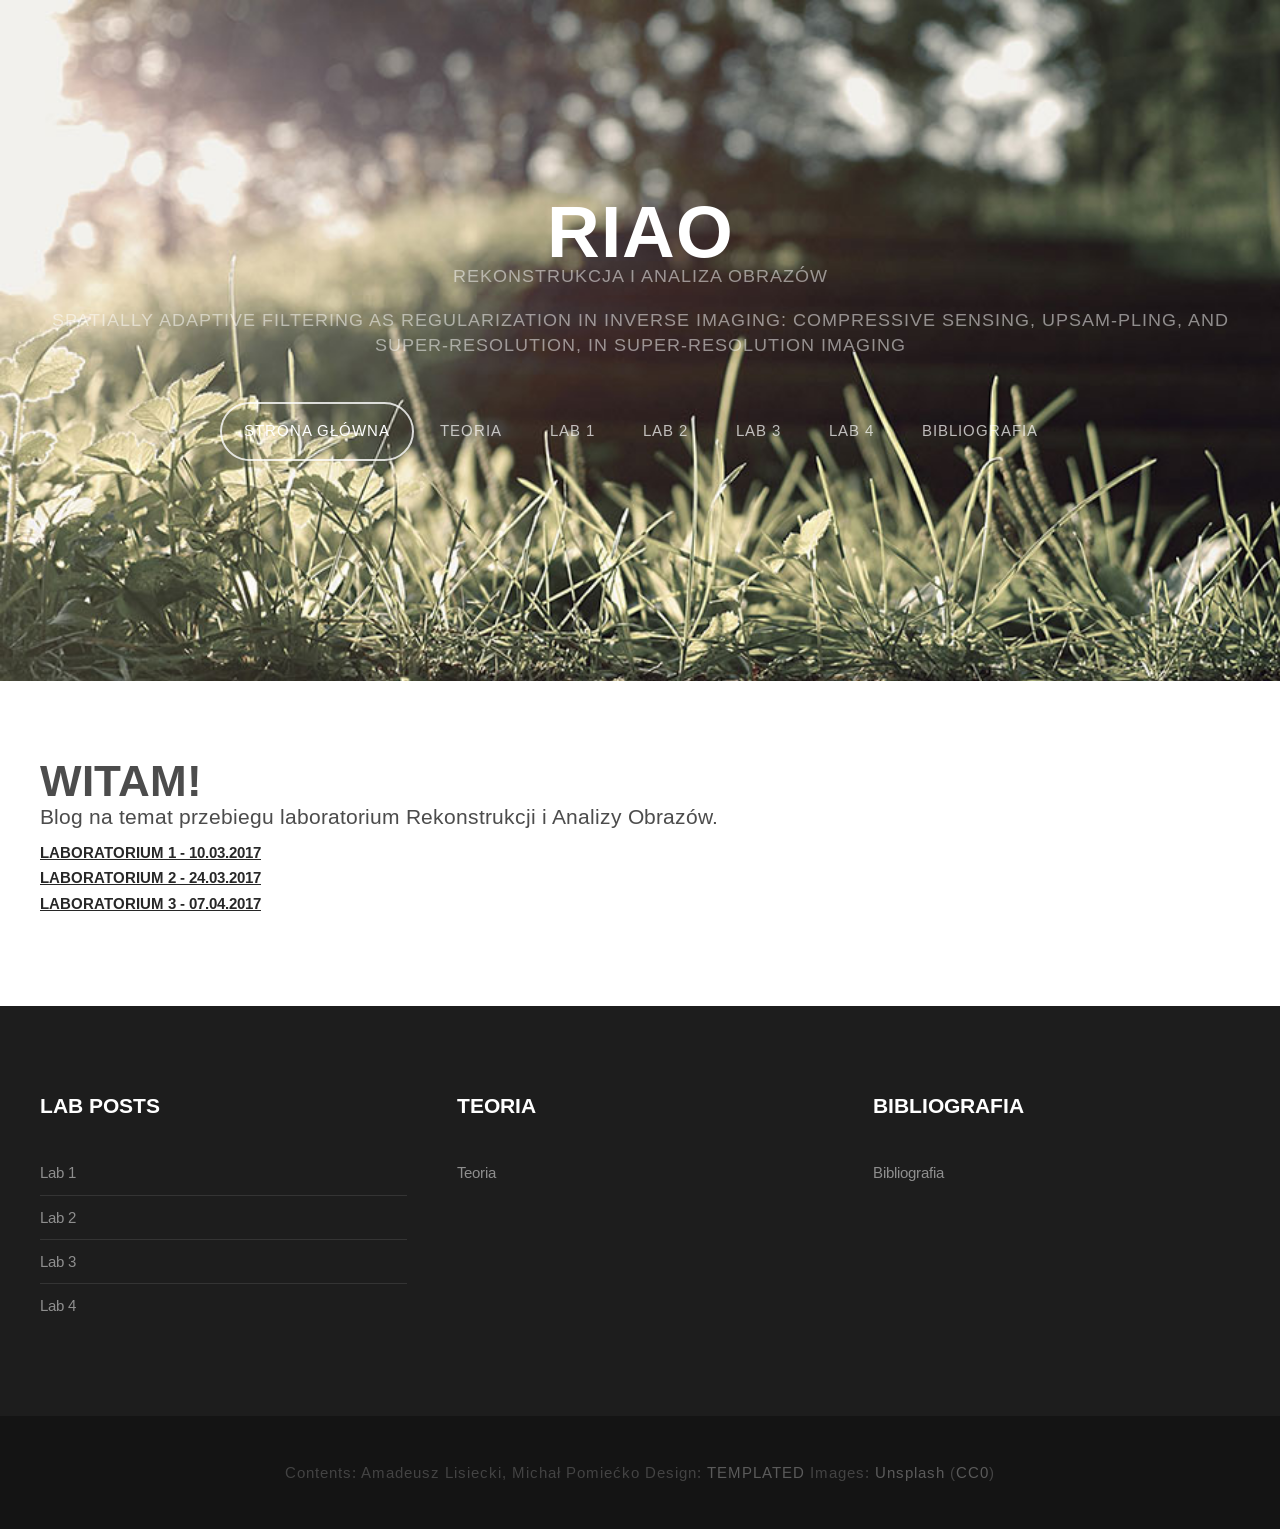
<file: index.html>
<!DOCTYPE HTML>
<!--
	Iridium by TEMPLATED
    templated.co @templatedco
    Released for free under the Creative Commons Attribution 3.0 license (templated.co/license)
-->
<html>
	<head>
		<title>RIAO project no. 2</title>
		<meta http-equiv="content-type" content="text/html; charset=utf-8" />
		<meta name="description" content="" />
		<meta name="keywords" content="" />
		<link href='http://fonts.googleapis.com/css?family=Arimo:400,700' rel='stylesheet' type='text/css'>
		<!--[if lte IE 8]><script src="js/html5shiv.js"></script><![endif]-->
		<script src="http://ajax.googleapis.com/ajax/libs/jquery/1.11.0/jquery.min.js"></script>
		<script src="js/skel.min.js"></script>
		<script src="js/skel-panels.min.js"></script>
		<script src="js/init.js"></script>
		<noscript>
			<link rel="stylesheet" href="css/skel-noscript.css" />
			<link rel="stylesheet" href="css/style.css" />
			<link rel="stylesheet" href="css/style-desktop.css" />
		</noscript>
		<!--[if lte IE 8]><link rel="stylesheet" href="css/ie/v8.css" /><![endif]-->
		<!--[if lte IE 9]><link rel="stylesheet" href="css/ie/v9.css" /><![endif]-->
	</head>
	<body class="homepage">

		<!-- Header -->
		<div id="header">
			<div class="container">

				<!-- Logo -->
				<div id="logo">
					<h1><a href="#">RIAO</a></h1>
					<span>Rekonstrukcja i analiza obrazów</span>
					<span>Spatially adaptive filtering as regularization in inverse imaging:
						compressive sensing, upsam-pling,
						and super-resolution, in Super-Resolution Imaging</span>
				</div>

				<!-- Nav -->
				<nav id="nav">
					<ul>
						<li class="active"><a href="index.html">Strona główna</a></li>
						<li><a href="theory.html">Teoria</a></li>
						<li><a href="lab1.html">Lab 1</a></li>
						<li><a href="lab2.html">Lab 2</a></li>
						<li><a href="lab3.html">Lab 3</a></li>
						<li><a href="lab4.html">Lab 4</a></li>
						<li><a href="references.html">Bibliografia</a></li>
						<!-- <li><a href="left-sidebar.html">Left Sidebar</a></li>
						<li><a href="right-sidebar.html">Right Sidebar</a></li>
						<li><a href="no-sidebar.html">No Sidebar</a></li> -->
					</ul>
				</nav>
			</div>
		</div>

		<!-- Main -->
		<div id="main">
			<div class="container">
				<div class="row">

					<!-- Content -->
					<div id="content" class="8u skel-cell-important">
						<section>
							<header>
								<h2>Witam!</h2>
								<span class="byline">Blog na temat przebiegu laboratorium Rekonstrukcji i Analizy Obrazów.</span>
								<a href="lab1.html"><h3>Laboratorium 1 - 10.03.2017</h3></a>
								<a href="lab2.html"><h3>Laboratorium 2 - 24.03.2017</h3></a>
								<a href="lab3.html"><h3>Laboratorium 3 - 07.04.2017</h3></a>
							</header>
							<!--
							<a href="#" class="image full"><img src="images/pic07.jpg" alt="" /></a>
							<p>This is <strong>Iridium</strong>, a responsive HTML5 site template freebie by <a href="http://templated.co">TEMPLATED</a>. Released for free under the <a href="http://templated.co/license">Creative Commons Attribution</a> license, so use it for whatever (personal or commercial) &ndash; just give us credit! Check out more of our stuff at <a href="http://templated.co">our site</a> or follow us on <a href="http://twitter.com/templatedco">Twitter</a>.</p>
							<p>Sed etiam vestibulum velit, euismod lacinia quam nisl id lorem. Quisque erat. Vestibulum pellentesque, justo mollis pretium suscipit, justo nulla blandit libero, in blandit augue justo quis nisl. Fusce mattis viverra elit. Fusce quis tortor. Consectetuer adipiscing elit. Nam pede erat, porta eu, lobortis eget lorem ipsum dolor.</p>
							-->
						</section>
					</div>

					<!-- Sidebar -->
					<!--
					<div id="sidebar" class="4u">
						<section>
							<header>
								<h2>Recent posts</h2>
							</header>
							<ul class="style">
								<li>
									<a href="lab1.html">
										<p class="posted">March 10, 2017</p>
										<img src="images/pic04.jpg" alt="" />
										<p class="text">Lab 1</p>
									</a>
								</li>
								 <li>
									<p class="posted">August 11, 2002  |  (10 )  Comments</p>
									<img src="images/pic05.jpg" alt="" />
									<p class="text">Nullam non wisi a sem eleifend. Donec mattis libero eget urna. Pellentesque viverra enim.</p>
								</li>
								<li>
									<p class="posted">August 11, 2002  |  (10 )  Comments</p>
									<img src="images/pic06.jpg" alt="" />
									<p class="text">Nullam non wisi a sem eleifend. Donec mattis libero eget urna. Pellentesque viverra enim.</p>
								</li>
							</ul>
						-->
						</section>
					</div>
				</div>
			</div>
		</div>

		<!-- Footer -->
		<div id="footer">
			<div class="container">
				<div class="row">
					<div class="4u">
						<section>
							<h2>Lab posts</h2>
							<ul class="default">
								<li><a href="lab1.html">Lab 1</a></li>
								<li><a href="lab2.html">Lab 2</a></li>
								<li><a href="lab3.html">Lab 3</a></li>
								<li><a href="lab4.html">Lab 4</a></li>
							</ul>
						</section>
					</div>
					<div class="4u">
						<section>
							<h2>Teoria</h2>
							<ul class="default">
								<li><a href="theory.html">Teoria</a></li>
							</ul>
						</section>
					</div>
					<div class="4u">
						<section>
							<h2>Bibliografia</h2>
							<ul class="default">
								<li><a href="references.html">Bibliografia</a></li>
							</ul>
						</section>
					</div>
				</div>
			</div>
		</div>

		<!-- Copyright -->
		<div id="copyright">
			<div class="container">
				Contents: Amadeusz Lisiecki, Michał Pomiećko Design: <a href="http://templated.co">TEMPLATED</a> Images: <a href="http://unsplash.com">Unsplash</a> (<a href="http://unsplash.com/cc0">CC0</a>)
			</div>
		</div>

	</body>
</html>
</file>
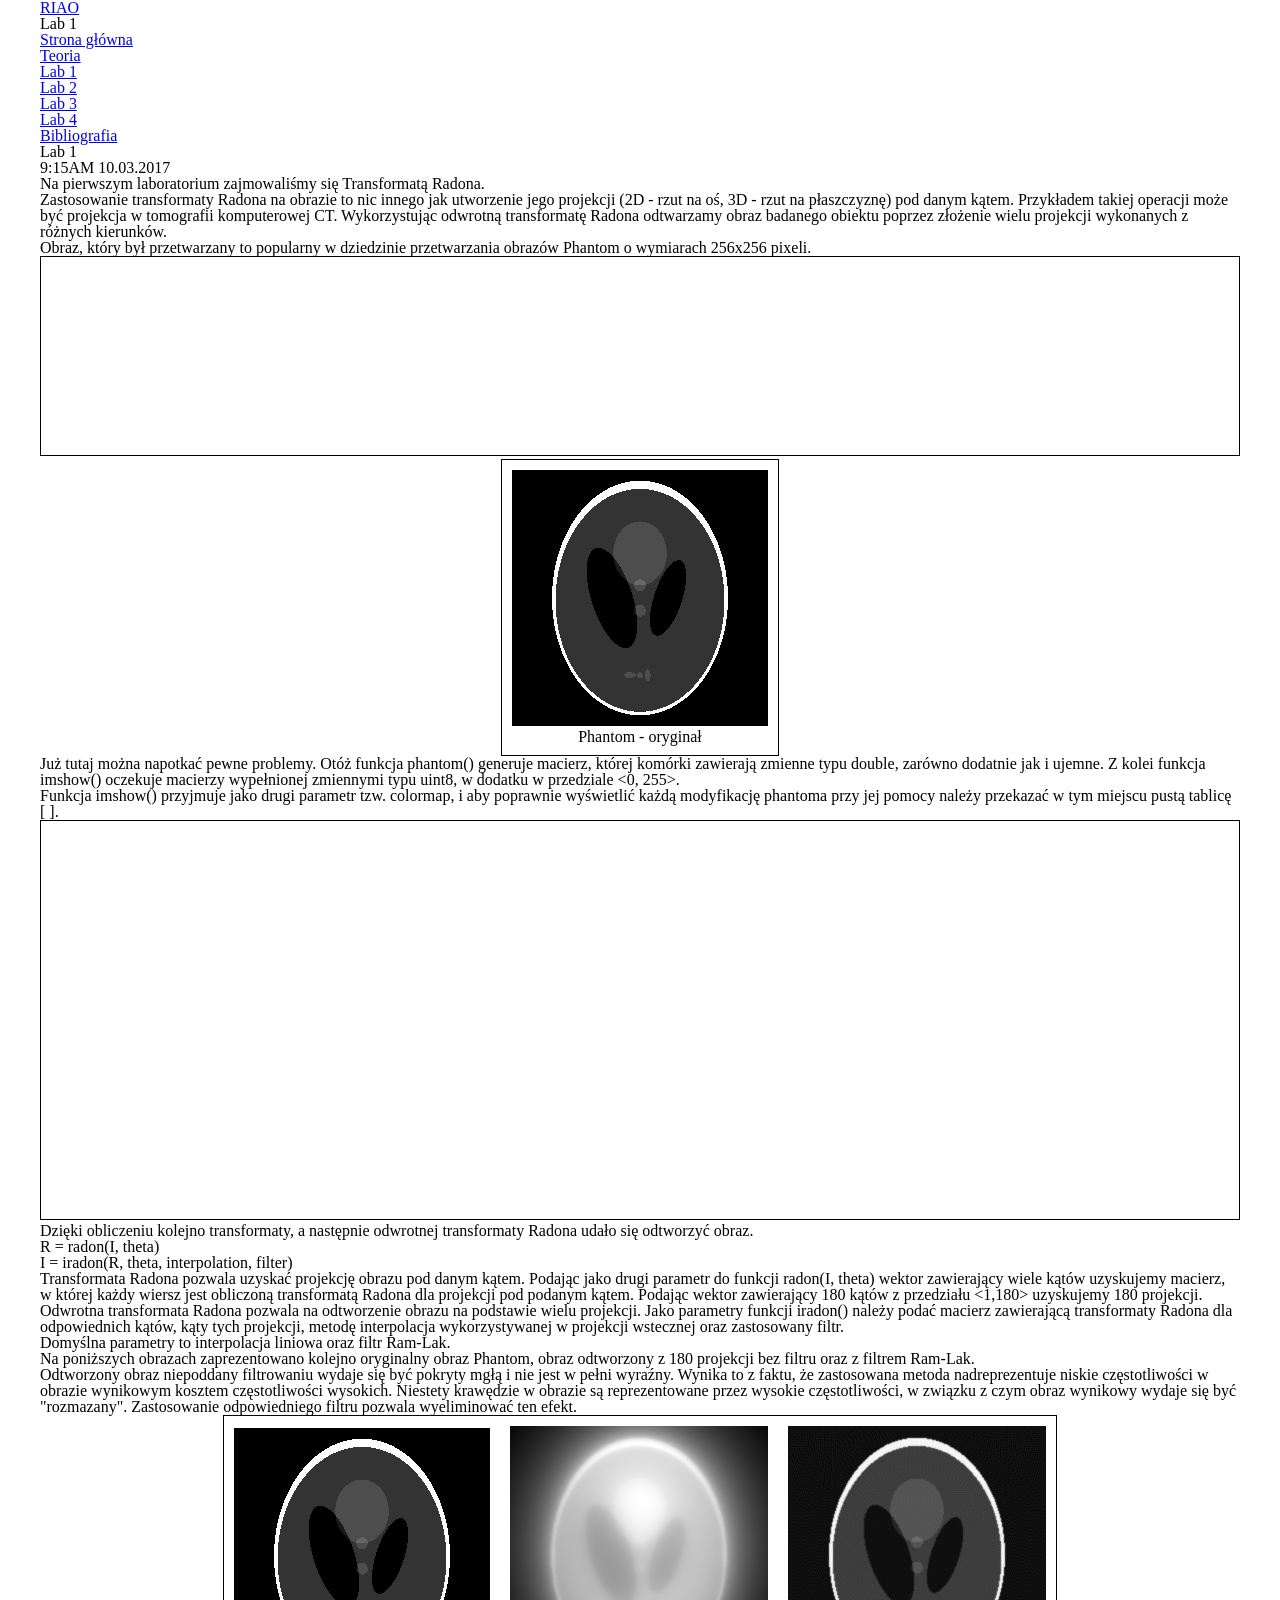
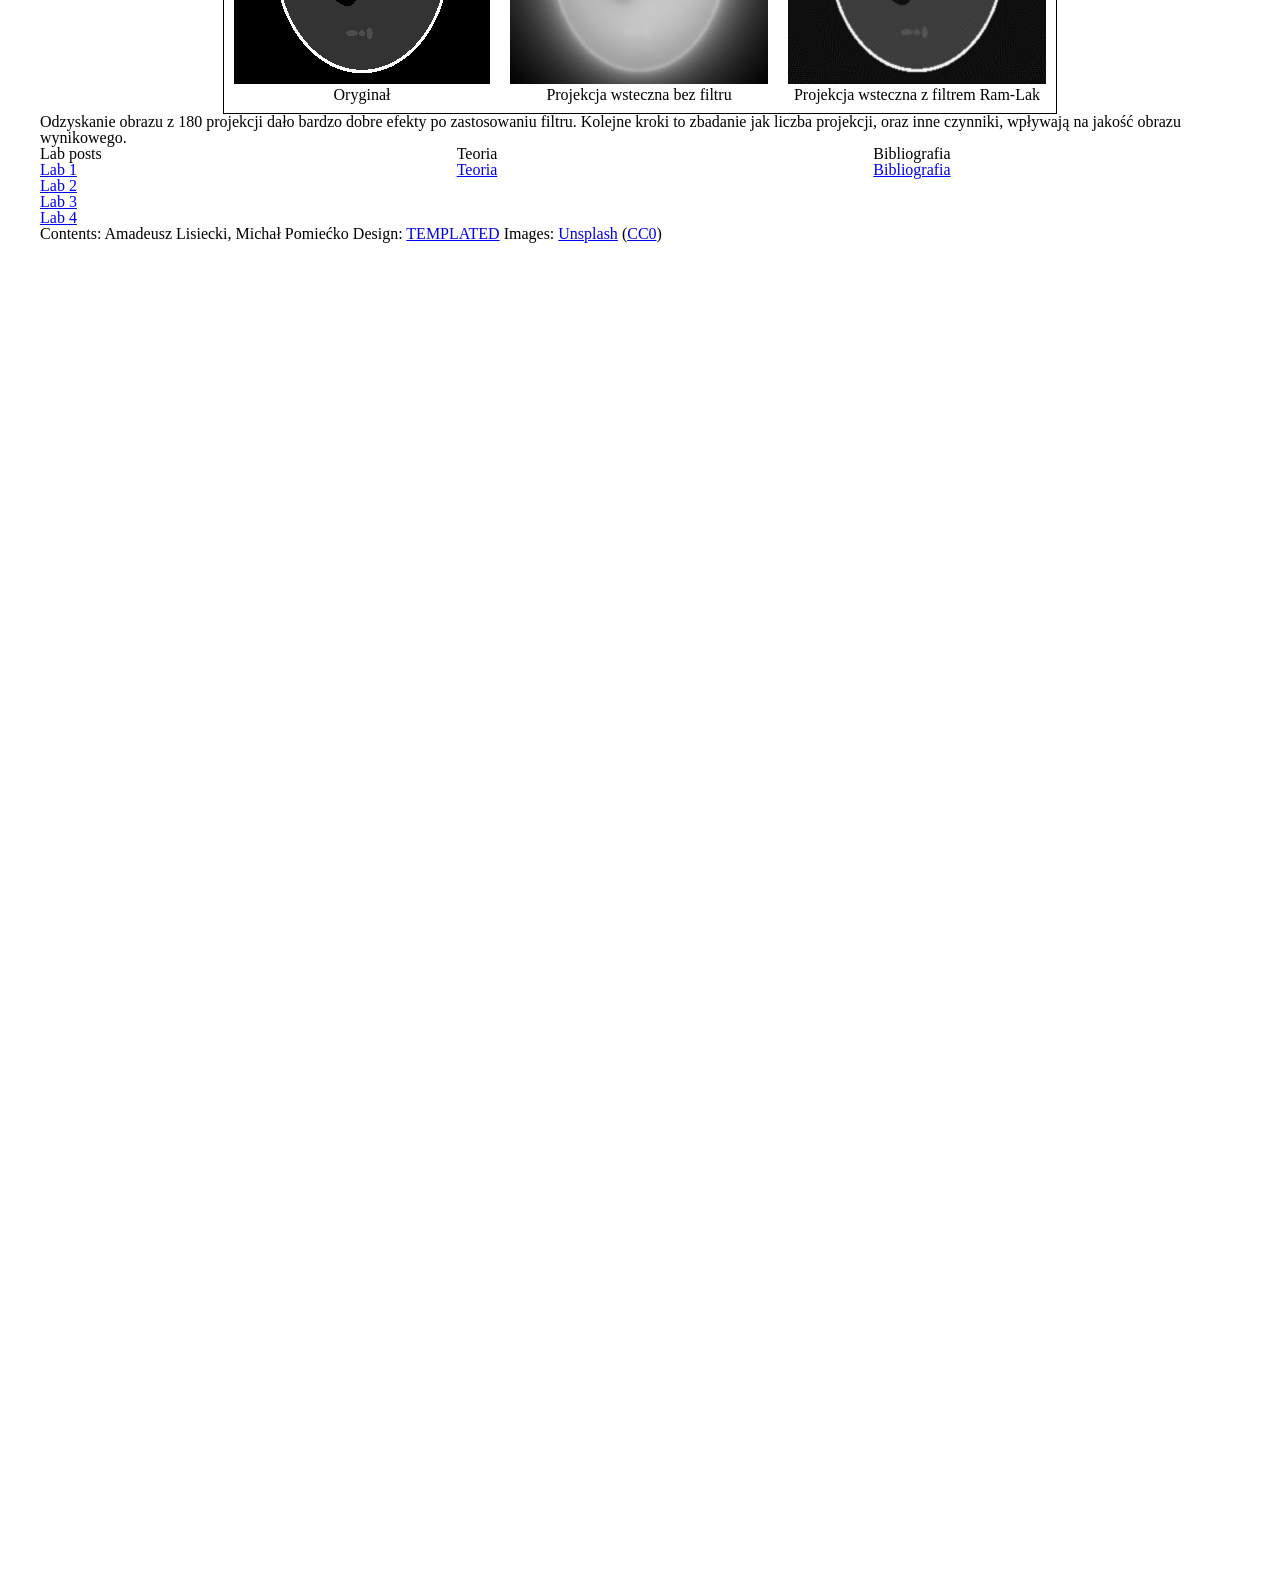
<file: lab1.html>
<!DOCTYPE HTML>
<!--
	Iridium by TEMPLATED
    templated.co @templatedco
    Released for free under the Creative Commons Attribution 3.0 license (templated.co/license)
-->
<html>
	<head>
		<title>RIAO project no. 2</title>
		<meta http-equiv="content-type" content="text/html; charset=utf-8" />
		<meta name="description" content="" />
		<meta name="keywords" content="" />
		<link href='http://fonts.googleapis.com/css?family=Arimo:400,700' rel='stylesheet' type='text/css'>
		<!--[if lte IE 8]><script src="js/html5shiv.js"></script><![endif]-->
		<script src="http://ajax.googleapis.com/ajax/libs/jquery/1.11.0/jquery.min.js"></script>
		<script src="js/skel.min.js"></script>
		<script src="js/skel-panels.min.js"></script>
		<script src="js/init.js"></script>
		<noscript>
			<link rel="stylesheet" href="css/skel-noscript.css" />
			<link rel="stylesheet" href="css/style.css" />
			<link rel="stylesheet" href="css/style-desktop.css" />
		</noscript>
		<!--[if lte IE 8]><link rel="stylesheet" href="css/ie/v8.css" /><![endif]-->
		<!--[if lte IE 9]><link rel="stylesheet" href="css/ie/v9.css" /><![endif]-->
	</head>
	<body class="no-sidebar">

		<!-- Header -->
		<div id="header">
			<div class="container">

				<!-- Logo -->
				<div id="logo">
					<h1><a href="#">RIAO</a></h1>
					<span>Lab 1</span>
				</div>

				<!-- Nav -->
				<nav id="nav">
					<ul>
						<li><a href="index.html">Strona główna</a></li>
						<li><a href="theory.html">Teoria</a></li>
						<li class="active"><a href="lab1.html">Lab 1</a></li>
						<li><a href="lab2.html">Lab 2</a></li>
						<li><a href="lab3.html">Lab 3</a></li>
						<li><a href="lab4.html">Lab 4</a></li>
						<li><a href="references.html">Bibliografia</a></li>
					</ul>
				</nav>
			</div>
		</div>

		<!-- Main -->
		<div id="main">
			<div class="container">
				<div class="row">

					<!-- Content -->
					<div id="content" class="12u skel-cell-important">
						<section>
							<header>
								<h2>Lab 1</h2>
								<span class="byline">9:15AM 10.03.2017</span>
							</header>
							<p>Na pierwszym laboratorium zajmowaliśmy się Transformatą Radona.</p>
							<p>Zastosowanie transformaty Radona na obrazie to nic innego jak utworzenie jego projekcji (2D - rzut na oś, 3D - rzut na płaszczyznę) pod danym kątem.
							Przykładem takiej operacji może być projekcja w tomografii komputerowej CT. Wykorzystując odwrotną transformatę Radona odtwarzamy obraz badanego obiektu
							poprzez złożenie wielu projekcji wykonanych z różnych kierunków.</p>
							<p>Obraz, który był przetwarzany to popularny w dziedzinie przetwarzania obrazów Phantom o wymiarach 256x256 pixeli.</p>
							<iframe src="lab1-3/script.m" frameborder="0" height="200" width="100%" style="border-style:solid;border-width:1px;"></iframe>
							<center><table style="border: 1px solid black;">
								<tr>
									<td style="padding: 10px;" align="center">
										<a href="lab1-3/radonImages/original.png" onclick="window.open('lab1-3/radonImages/original.png', 'newwindow', 'width=400, height=400'); return false;" >
										<img src="lab1-3/radonImages/original.png" alt="" />
										</a>
									</br>
									Phantom - oryginał
									</td>
								</tr>
							</table></center>
							<p>Już tutaj można napotkać pewne problemy. Otóż funkcja <strong>phantom()</strong> generuje macierz, której komórki zawierają zmienne typu double,
							zarówno dodatnie jak i ujemne. Z kolei funkcja <strong>imshow()</strong> oczekuje macierzy wypełnionej zmiennymi typu uint8, w dodatku w przedziale <0, 255>.</p>
							<p>Funkcja <strong>imshow()</strong> przyjmuje jako drugi parametr tzw. <strong>colormap</strong>, i aby poprawnie wyświetlić każdą modyfikację phantoma przy jej pomocy
							należy przekazać w tym miejscu pustą tablicę <strong>[ ]</strong>.</p>
							<iframe src="lab1-3/script_radon.m" frameborder="0" height="400" width="100%" style="border-style:solid;border-width:1px;"></iframe>
							<p>Dzięki obliczeniu kolejno transformaty, a następnie odwrotnej transformaty Radona udało się odtworzyć obraz.</p>
							<p><strong>R = radon(I, theta)</strong></p>
							<p><strong>I = iradon(R, theta, interpolation, filter)</strong></p>
							<p>Transformata Radona pozwala uzyskać projekcję obrazu pod danym kątem. Podając jako drugi parametr do funkcji <strong>radon(I, theta)</strong>
							wektor zawierający wiele kątów uzyskujemy macierz, w której każdy wiersz jest obliczoną transformatą Radona dla projekcji pod podanym kątem.
							Podając wektor zawierający 180 kątów z przedziału <1,180> uzyskujemy 180 projekcji.</p>
							<p>Odwrotna transformata Radona pozwala na odtworzenie obrazu na podstawie wielu projekcji. Jako parametry funkcji <strong>iradon()</strong>
							należy podać macierz zawierającą transformaty Radona dla odpowiednich kątów, kąty tych projekcji, metodę interpolacja wykorzystywanej w
							projekcji wstecznej oraz zastosowany filtr.</p>
							<p>Domyślna parametry to interpolacja <strong>liniowa</strong> oraz filtr <strong>Ram-Lak</strong>.</p>
							<p>Na poniższych obrazach zaprezentowano kolejno oryginalny obraz Phantom, obraz odtworzony z 180 projekcji bez filtru oraz z filtrem Ram-Lak.</p>
							<p>Odtworzony obraz niepoddany filtrowaniu wydaje się być pokryty mgłą i nie jest w pełni wyraźny. Wynika to z faktu, że zastosowana metoda
							nadreprezentuje niskie częstotliwości w obrazie wynikowym kosztem częstotliwości wysokich. Niestety krawędzie w obrazie są reprezentowane przez wysokie
							częstotliwości, w związku z czym obraz wynikowy wydaje się być "rozmazany". Zastosowanie odpowiedniego filtru pozwala wyeliminować ten efekt.</p>
							<center><table style="border: 1px solid black;">
								<tr>
									<td style="padding: 10px;" align="center">
										<a href="lab1-3/radonImages/original.png" onclick="window.open('lab1-3/radonImages/original.png', 'newwindow', 'width=400, height=400'); return false;" >
										<img src="lab1-3/radonImages/original.png" alt="" />
										</a></br>
										Oryginał
									</td>
									<td style="padding: 10px;" align="center">
										<a href="lab1-3/radonImages/None_linear_best-image.png" onclick="window.open('lab1-3/radonImages/None_linear_best-image.png', 'newwindow', 'width=400, height=400'); return false;" >
										<img src="lab1-3/radonImages/None_linear_best-image.png" alt="" />
										</a></br>
										Projekcja wsteczna bez filtru
									</td>
									<td style="padding: 10px;" align="center">
										<a href="lab1-3/radonImages/Ram-Lak_linear_best-image.png" onclick="window.open('lab1-3/radonImages/Ram-Lak_linear_best-image.png', 'newwindow', 'width=400, height=400'); return false;" >
										<img src="lab1-3/radonImages/Ram-Lak_linear_best-image.png" alt="" />
										</a></br>
										Projekcja wsteczna z filtrem Ram-Lak
									</td>
								</tr>
							</table></center>
							<p>Odzyskanie obrazu z 180 projekcji dało bardzo dobre efekty po zastosowaniu filtru. Kolejne kroki to zbadanie jak liczba projekcji, oraz inne czynniki,
							wpływają na jakość obrazu wynikowego.</p>
							<!-- <a href="#" class="image full"><img src="images/pic07.jpg" alt="" /></a>
							<p>Sed etiam vestibulum velit, euismod lacinia quam nisl id lorem. Quisque erat. Vestibulum pellentesque, justo mollis pretium suscipit, justo nulla blandit libero, in blandit augue justo quis nisl. Fusce mattis viverra elit. Fusce quis tortor. Consectetuer adipiscing elit. Nam pede erat, porta eu, lobortis eget lorem ipsum dolor. Sed etiam vestibulum velit, euismod lacinia quam nisl id lorem. Quisque erat. Vestibulum pellentesque, justo mollis pretium suscipit, justo nulla blandit libero, in blandit augue justo quis nisl. Fusce mattis viverra elit. Fusce quis tortor. Consectetuer adipiscing elit. Nam pede erat, porta eu, lobortis eget lorem ipsum dolor.</p>
							<p>Pellentesque pede. Donec pulvinar ullamcorper metus. In eu odio at lectus pulvinar mollis. Vestibulum sem magna, elementum ut, vestibulum eu, facilisis quis, arcu. Mauris a dolor. Nulla facilisi. Cum sociis natoque penatibus et magnis dis parturient montes, nascetur ridiculus mus. Sed blandit. Phasellus pellentesque, ante nec iaculis dapibus, eros justo auctor lectus, a lobortis lorem mauris quis nunc. Praesent pellentesque facilisis elit. Class aptent taciti sociosqu ad litora torquent per conubia nostra, per inceptos hymenaeos. In hac habitasse platea dictumst. Nullam id ante eget dui vulputate aliquam. Pellentesque erat erat, tincidunt in, eleifend accumsan, malesuada eget, augue. Suspendisse sit amet tellus in eros bibendum condimentum. Vestibulum suscipit volutpat nulla. Phasellus pellentesque, ante nec iaculis dapibus, eros justo auctor lectus, a lobortis lorem mauris quis nunc. Praesent pellentesque facilisis elit. Class aptent taciti sociosqu ad litora torquent per conubia nostra, per inceptos hymenaeos.</p>
							<p>Vestibulum sem magna, elementum ut, vestibulum eu, facilisis quis, arcu. Mauris a dolor. Nulla facilisi. Cum sociis natoque penatibus et magnis dis parturient montes, nascetur ridiculus mus. Sed blandit. Phasellus pellentesque, ante nec iaculis dapibus, eros justo auctor lectus, a lobortis lorem mauris quis nunc. Praesent pellentesque facilisis elit. Class aptent taciti sociosqu ad litora torquent per conubia nostra, per inceptos hymenaeos. In hac habitasse platea dictumst. Nullam id ante eget dui vulputate aliquam. Pellentesque erat erat, tincidunt in, eleifend accumsan, malesuada eget, augue. Suspendisse sit amet tellus in eros bibendum condimentum. Vestibulum suscipit volutpat nulla. Phasellus pellentesque, ante nec iaculis dapibus, eros justo auctor lectus, a lobortis lorem mauris quis nunc. Praesent pellentesque facilisis elit. Class aptent taciti sociosqu ad litora torquent per conubia nostra, per inceptos hymenaeos. Pellentesque pede. Donec pulvinar ullamcorper metus. In eu odio at lectus pulvinar mollis.</p>
							-->
						</section>
					</div>

				</div>
			</div>
		</div>

		<!-- Footer -->
		<div id="footer">
			<div class="container">
				<div class="row">
					<div class="4u">
						<section>
							<h2>Lab posts</h2>
							<ul class="default">
								<li><a href="lab1.html">Lab 1</a></li>
								<li><a href="lab2.html">Lab 2</a></li>
								<li><a href="lab3.html">Lab 3</a></li>
								<li><a href="lab4.html">Lab 4</a></li>
							</ul>
						</section>
					</div>
					<div class="4u">
						<section>
							<h2>Teoria</h2>
							<ul class="default">
								<li><a href="theory.html">Teoria</a></li>
							</ul>
						</section>
					</div>
					<div class="4u">
						<section>
							<h2>Bibliografia</h2>
							<ul class="default">
								<li><a href="references.html">Bibliografia</a></li>
							</ul>
						</section>
					</div>
				</div>
			</div>
		</div>

		<!-- Copyright -->
		<div id="copyright">
			<div class="container">
				Contents: Amadeusz Lisiecki, Michał Pomiećko Design: <a href="http://templated.co">TEMPLATED</a> Images: <a href="http://unsplash.com">Unsplash</a> (<a href="http://unsplash.com/cc0">CC0</a>)
			</div>
		</div>

	</body>
</html>
</file>
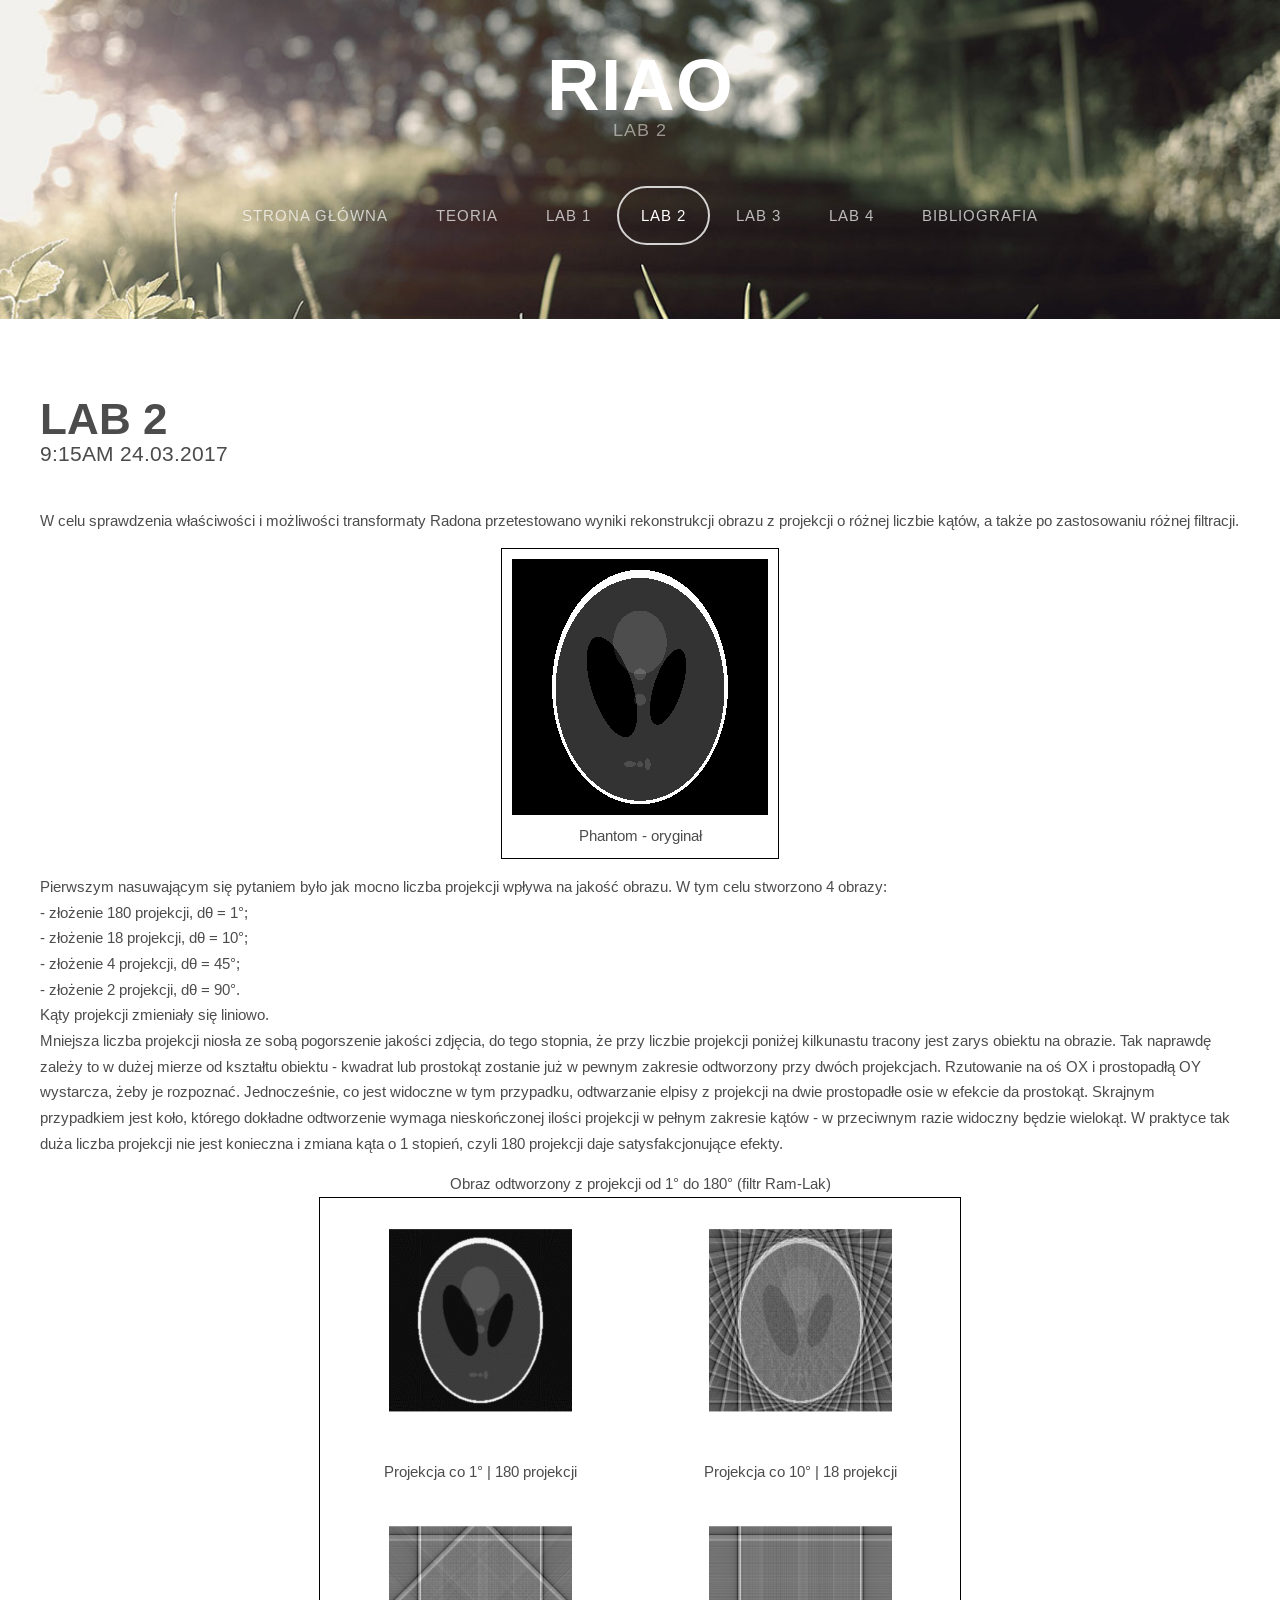
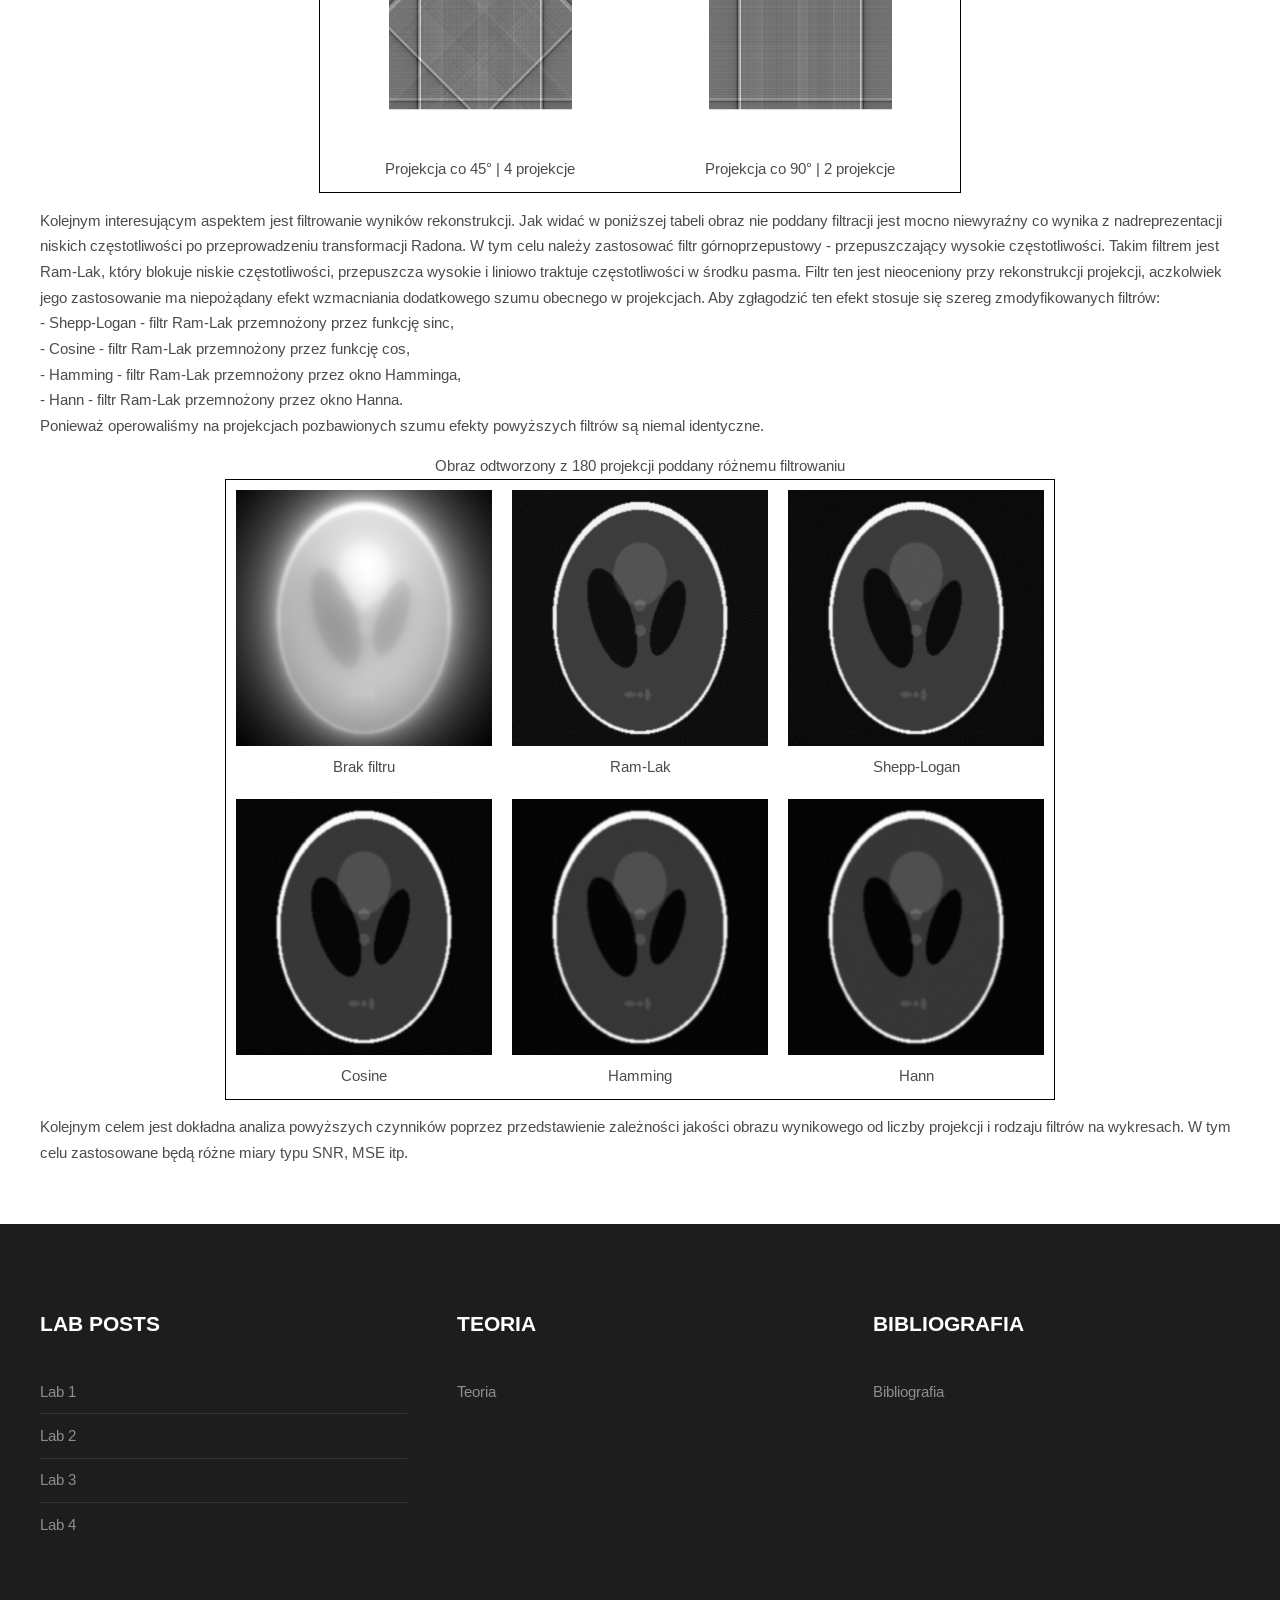
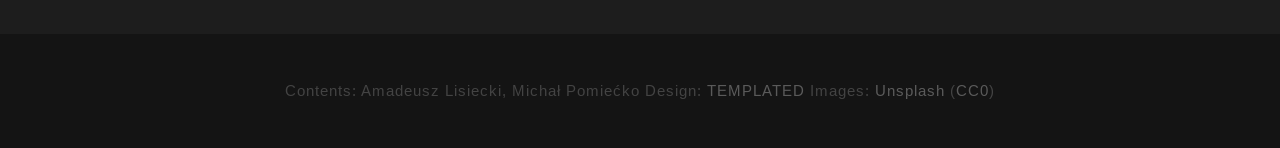
<file: lab2.html>
<!DOCTYPE HTML>
<!--
	Iridium by TEMPLATED
    templated.co @templatedco
    Released for free under the Creative Commons Attribution 3.0 license (templated.co/license)
-->
<html>
	<head>
		<title>RIAO project no. 2</title>
		<meta http-equiv="content-type" content="text/html; charset=utf-8" />
		<meta name="description" content="" />
		<meta name="keywords" content="" />
		<link href='http://fonts.googleapis.com/css?family=Arimo:400,700' rel='stylesheet' type='text/css'>
		<!--[if lte IE 8]><script src="js/html5shiv.js"></script><![endif]-->
		<script src="http://ajax.googleapis.com/ajax/libs/jquery/1.11.0/jquery.min.js"></script>
		<script src="js/skel.min.js"></script>
		<script src="js/skel-panels.min.js"></script>
		<script src="js/init.js"></script>
		<noscript>
			<link rel="stylesheet" href="css/skel-noscript.css" />
			<link rel="stylesheet" href="css/style.css" />
			<link rel="stylesheet" href="css/style-desktop.css" />
		</noscript>
		<!--[if lte IE 8]><link rel="stylesheet" href="css/ie/v8.css" /><![endif]-->
		<!--[if lte IE 9]><link rel="stylesheet" href="css/ie/v9.css" /><![endif]-->
	</head>
	<body class="no-sidebar">

		<!-- Header -->
		<div id="header">
			<div class="container">

				<!-- Logo -->
				<div id="logo">
					<h1><a href="#">RIAO</a></h1>
					<span>Lab 2</span>
				</div>

				<!-- Nav -->
				<nav id="nav">
					<ul>
						<li><a href="index.html">Strona główna</a></li>
						<li><a href="theory.html">Teoria</a></li>
						<li><a href="lab1.html">Lab 1</a></li>
						<li class="active"><a href="lab2.html">Lab 2</a></li>
						<li><a href="lab3.html">Lab 3</a></li>
						<li><a href="lab4.html">Lab 4</a></li>
						<li><a href="references.html">Bibliografia</a></li>
					</ul>
				</nav>
			</div>
		</div>

		<!-- Main -->
		<div id="main">
			<div class="container">
				<div class="row">

					<!-- Content -->
					<div id="content" class="12u skel-cell-important">
						<section>
							<header>
								<h2>Lab 2</h2>
								<span class="byline">9:15AM 24.03.2017</span>
							</header>
							<p>W celu sprawdzenia właściwości i możliwości transformaty Radona przetestowano wyniki rekonstrukcji obrazu z projekcji o różnej liczbie kątów,
							a także po zastosowaniu różnej filtracji.</p>
							<center><table style="border: 1px solid black;">
								<tr>
									<td style="padding: 10px;" align="center">
										<a href="lab1-3/radonImages/original.png" onclick="window.open('lab1-3/radonImages/original.png', 'newwindow', 'width=400, height=400'); return false;" >
										<img src="lab1-3/radonImages/original.png" alt="" />
										</a></br>
										Phantom - oryginał
									</td>
								</tr>
							</table></center>
							<p>Pierwszym nasuwającym się pytaniem było jak mocno liczba projekcji wpływa na jakość obrazu. W tym celu stworzono 4 obrazy:</br>
								- złożenie 180 projekcji, dθ = 1°;</br>
								- złożenie 18 projekcji, dθ = 10°;</br>
								- złożenie 4 projekcji, dθ = 45°;</br>
								- złożenie 2 projekcji, dθ = 90°.</br>
								Kąty projekcji zmieniały się liniowo.</br>
								Mniejsza liczba projekcji niosła ze sobą pogorszenie jakości zdjęcia, do tego stopnia, że przy liczbie projekcji poniżej kilkunastu
								tracony jest zarys obiektu na obrazie. Tak naprawdę zależy to w dużej mierze od kształtu obiektu - kwadrat lub prostokąt zostanie już
								w pewnym zakresie odtworzony przy dwóch projekcjach. Rzutowanie na oś OX i prostopadłą OY wystarcza, żeby je rozpoznać. Jednocześnie,
								co jest widoczne w tym przypadku, odtwarzanie elpisy z projekcji na dwie prostopadłe osie w efekcie da prostokąt. Skrajnym przypadkiem jest
								koło, którego dokładne odtworzenie wymaga nieskończonej ilości projekcji w pełnym zakresie kątów - w przeciwnym razie widoczny będzie wielokąt.
								W praktyce tak duża liczba projekcji nie jest konieczna i zmiana kąta o 1 stopień, czyli 180 projekcji daje satysfakcjonujące efekty.</br>
							</p>
							<center><table style="border: 1px solid black;">
								Obraz odtworzony z projekcji od 1° do 180° (filtr Ram-Lak)
								<tr>
									<td style="padding: 10px;" align="center">
										<a href="lab1-3/rodan_phantom_matlab/reconstruction_1deg_180deg.png" onclick="window.open('lab1-3/rodan_phantom_matlab/reconstruction_1deg_180deg.png', 'newwindow', 'width=400, height=400'); return false;" >
										<img src="lab1-3/rodan_phantom_matlab/reconstruction_1deg_180deg.png" alt="" width="300px"/>
										</a></br>
										Projekcja co 1° | 180 projekcji
									</td>
									<td style="padding: 10px;" align="center">
										<a href="lab1-3/rodan_phantom_matlab/reconstruction_10deg_180deg.png" onclick="window.open('lab1-3/rodan_phantom_matlab/reconstruction_10deg_180deg.png', 'newwindow', 'width=400, height=400'); return false;" >
										<img src="lab1-3/rodan_phantom_matlab/reconstruction_10deg_180deg.png" alt="" width="300px" />
										</a></br>
										Projekcja co 10° | 18 projekcji
									</td>
								</tr>
								<tr>
									<td style="padding: 10px;" align="center">
										<a href="lab1-3/rodan_phantom_matlab/reconstruction_45deg_180deg.png" onclick="window.open('lab1-3/rodan_phantom_matlab/reconstruction_45deg_180deg.png', 'newwindow', 'width=400, height=400'); return false;" >
										<img src="lab1-3/rodan_phantom_matlab/reconstruction_45deg_180deg.png" alt="" width="300px" />
										</a></br>
										Projekcja co 45° | 4 projekcje
									</td>
									<td style="padding: 10px;" align="center">
										<a href="lab1-3/rodan_phantom_matlab/reconstruction_90deg_180deg.png" onclick="window.open('lab1-3/rodan_phantom_matlab/reconstruction_90deg_180deg.png', 'newwindow', 'width=400, height=400'); return false;" >
										<img src="lab1-3/rodan_phantom_matlab/reconstruction_90deg_180deg.png" alt="" width="300px" />
										</a></br>
										Projekcja co 90° | 2 projekcje
									</td>
								</tr>
							</table></center>
							<p>Kolejnym interesującym aspektem jest filtrowanie wyników rekonstrukcji. Jak widać w poniższej tabeli obraz nie poddany filtracji
							jest mocno niewyraźny co wynika z nadreprezentacji niskich częstotliwości po przeprowadzeniu transformacji Radona. W tym celu należy zastosować filtr
							górnoprzepustowy - przepuszczający wysokie częstotliwości. Takim filtrem jest Ram-Lak, który blokuje niskie częstotliwości, przepuszcza wysokie i liniowo traktuje częstotliwości w środku pasma.
							Filtr ten jest nieoceniony przy rekonstrukcji projekcji, aczkolwiek jego zastosowanie ma niepożądany efekt wzmacniania dodatkowego szumu obecnego w projekcjach.
							Aby zgłagodzić ten efekt stosuje się szereg zmodyfikowanych filtrów:</br>
							- Shepp-Logan - filtr Ram-Lak przemnożony przez funkcję sinc,</br>
							- Cosine - filtr Ram-Lak przemnożony przez funkcję cos,</br>
							- Hamming - filtr Ram-Lak przemnożony przez okno Hamminga,</br>
							- Hann - filtr Ram-Lak przemnożony przez okno Hanna.</br>
							Ponieważ operowaliśmy na projekcjach pozbawionych szumu efekty powyższych filtrów są niemal identyczne.</p>
							<center><table style="border: 1px solid black;">
								Obraz odtworzony z 180 projekcji poddany różnemu filtrowaniu
								<tr>
									<td style="padding: 10px;" align="center">
										<a href="lab1-3/radonImages/None_linear_best-image.png" onclick="window.open('lab1-3/radonImages/None_linear_best-image.png', 'newwindow', 'width=400, height=400'); return false;" >
										<img src="lab1-3/radonImages/None_linear_best-image.png" alt="" width="256px"/>
										</a></br>
										Brak filtru
									</td>
									<td style="padding: 10px;" align="center">
										<a href="lab1-3/radonImages/Ram-Lak_linear_best-image.png" onclick="window.open('lab1-3/radonImages/Ram-Lak_linear_best-image.png', 'newwindow', 'width=400, height=400'); return false;" >
										<img src="lab1-3/radonImages/Ram-Lak_linear_best-image.png" alt="" width="256px" />
										</a></br>
										Ram-Lak
									</td>
									<td style="padding: 10px;" align="center">
										<a href="lab1-3/radonImages/Shepp-Logan_linear_best-image.png" onclick="window.open('lab1-3/radonImages/Shepp-Logan_linear_best-image.png', 'newwindow', 'width=400, height=400'); return false;" >
										<img src="lab1-3/radonImages/Shepp-Logan_linear_best-image.png" alt="" width="256px" />
										</a></br>
										Shepp-Logan
									</td>
								</tr>
								<tr>
									<td style="padding: 10px;" align="center">
										<a href="lab1-3/radonImages/Cosine_linear_best-image.png" onclick="window.open('lab1-3/radonImages/Cosine_linear_best-image.png', 'newwindow', 'width=400, height=400'); return false;" >
										<img src="lab1-3/radonImages/Cosine_linear_best-image.png" alt="" width="256px" />
										</a></br>
										Cosine
									</td>
									<td style="padding: 10px;" align="center">
										<a href="lab1-3/radonImages/Hamming_linear_best-image.png" onclick="window.open('lab1-3/radonImages/Hamming_linear_best-image.png', 'newwindow', 'width=400, height=400'); return false;" >
										<img src="lab1-3/radonImages/Hamming_linear_best-image.png" alt="" width="256px" />
										</a></br>
										Hamming
									</td>
									<td style="padding: 10px;" align="center">
										<a href="lab1-3/radonImages/Hann_linear_best-image.png" onclick="window.open('lab1-3/radonImages/Hann_linear_best-image.png', 'newwindow', 'width=400, height=400'); return false;" >
										<img src="lab1-3/radonImages/Hann_linear_best-image.png" alt="" width="256px" />
										</a></br>
										Hann
									</td>
								</tr>
							</table></center>
							<p>Kolejnym celem jest dokładna analiza powyższych czynników poprzez przedstawienie zależności jakości obrazu wynikowego
							od liczby projekcji i rodzaju filtrów na wykresach. W tym celu zastosowane będą różne miary typu SNR, MSE itp.</p>
						</section>
					</div>

				</div>
			</div>
		</div>

		<!-- Footer -->
		<div id="footer">
			<div class="container">
				<div class="row">
					<div class="4u">
						<section>
							<h2>Lab posts</h2>
							<ul class="default">
								<li><a href="lab1.html">Lab 1</a></li>
								<li><a href="lab2.html">Lab 2</a></li>
								<li><a href="lab3.html">Lab 3</a></li>
								<li><a href="lab4.html">Lab 4</a></li>
							</ul>
						</section>
					</div>
					<div class="4u">
						<section>
							<h2>Teoria</h2>
							<ul class="default">
								<li><a href="theory.html">Teoria</a></li>
							</ul>
						</section>
					</div>
					<div class="4u">
						<section>
							<h2>Bibliografia</h2>
							<ul class="default">
								<li><a href="references.html">Bibliografia</a></li>
							</ul>
						</section>
					</div>
				</div>
			</div>
		</div>

		<!-- Copyright -->
		<div id="copyright">
			<div class="container">
				Contents: Amadeusz Lisiecki, Michał Pomiećko Design: <a href="http://templated.co">TEMPLATED</a> Images: <a href="http://unsplash.com">Unsplash</a> (<a href="http://unsplash.com/cc0">CC0</a>)
			</div>
		</div>

	</body>
</html>
</file>
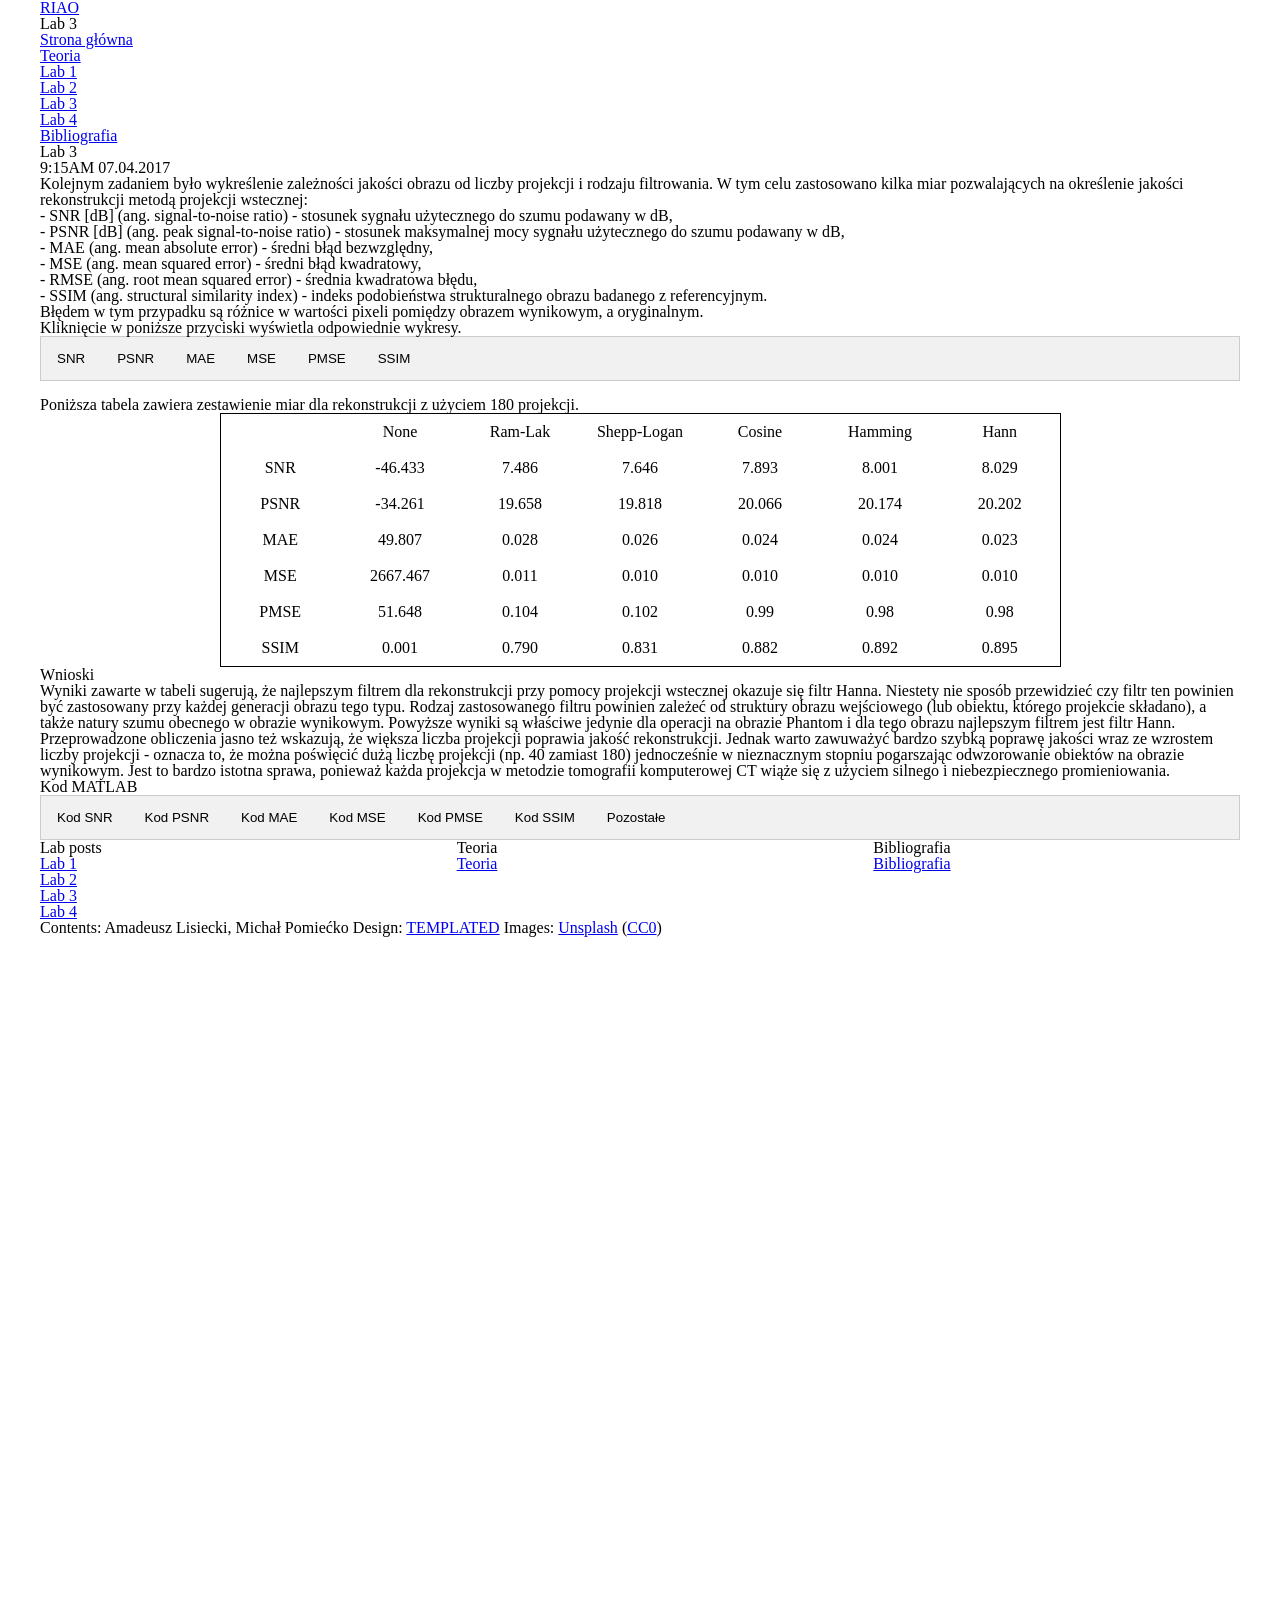
<file: lab3.html>
<!DOCTYPE HTML>
<!--
	Iridium by TEMPLATED
    templated.co @templatedco
    Released for free under the Creative Commons Attribution 3.0 license (templated.co/license)
-->
<html>
	<head>
		<title>RIAO project no. 2</title>
		<style type="text/css">
			/* Style the tab */
			div.tab {
    		overflow: hidden;
    		border: 1px solid #ccc;
    		background-color: #f1f1f1;
			}

			/* Style the buttons inside the tab */
			div.tab button {
    		background-color: inherit;
    		float: left;
    		border: none;
    		outline: none;
    		cursor: pointer;
    		padding: 14px 16px;
    		transition: 0.3s;
			}

			/* Change background color of buttons on hover */
			div.tab button:hover {
    		background-color: #ddd;
			}

			/* Create an active/current tablink class */
			div.tab button.active {
    		background-color: #ccc;
			}

			/* Style the tab content */
			.tabcontent {
    		display: none;
    		padding: 6px 12px;
    		border: 1px solid #ccc;
    		border-top: none;
			}
		</style>
		<meta http-equiv="content-type" content="text/html; charset=utf-8" />
		<meta name="description" content="" />
		<meta name="keywords" content="" />
		<link href='http://fonts.googleapis.com/css?family=Arimo:400,700' rel='stylesheet' type='text/css'>
		<!--[if lte IE 8]><script src="js/html5shiv.js"></script><![endif]-->
		<script src="http://ajax.googleapis.com/ajax/libs/jquery/1.11.0/jquery.min.js"></script>
		<script src="js/skel.min.js"></script>
		<script src="js/skel-panels.min.js"></script>
		<script src="js/init.js"></script>
		<noscript>
			<link rel="stylesheet" href="css/skel-noscript.css" />
			<link rel="stylesheet" href="css/style.css" />
			<link rel="stylesheet" href="css/style-desktop.css" />
		</noscript>
		<!--[if lte IE 8]><link rel="stylesheet" href="css/ie/v8.css" /><![endif]-->
		<!--[if lte IE 9]><link rel="stylesheet" href="css/ie/v9.css" /><![endif]-->
	</head>
	<body class="no-sidebar">

		<!-- Header -->
		<div id="header">
			<div class="container">

				<!-- Logo -->
				<div id="logo">
					<h1><a href="#">RIAO</a></h1>
					<span>Lab 3</span>
				</div>

				<!-- Nav -->
				<nav id="nav">
					<ul>
						<li><a href="index.html">Strona główna</a></li>
						<li><a href="theory.html">Teoria</a></li>
						<li><a href="lab1.html">Lab 1</a></li>
						<li><a href="lab2.html">Lab 2</a></li>
						<li class="active"><a href="lab3.html">Lab 3</a></li>
						<li><a href="lab4.html">Lab 4</a></li>
						<li><a href="references.html">Bibliografia</a></li>
					</ul>
				</nav>
			</div>
		</div>

		<!-- Main -->
		<div id="main">
			<div class="container">
				<div class="row">

					<!-- Content -->
					<div id="content" class="12u skel-cell-important">
						<section>
							<header>
								<h2>Lab 3</h2>
								<span class="byline">9:15AM 07.04.2017</span>
							</header>
							<p>Kolejnym zadaniem było wykreślenie zależności jakości obrazu od liczby projekcji i rodzaju filtrowania.
							W tym celu zastosowano kilka miar pozwalających na określenie jakości rekonstrukcji metodą projekcji wstecznej:</br>
							- <strong>SNR [dB]</strong> (ang. signal-to-noise ratio) - stosunek sygnału użytecznego do szumu podawany w dB,</br>
							- <strong>PSNR [dB]</strong> (ang. peak signal-to-noise ratio) - stosunek maksymalnej mocy sygnału użytecznego do szumu podawany w dB,</br>
							- <strong>MAE</strong> (ang. mean absolute error) - średni błąd bezwzględny,</br>
							- <strong>MSE</strong> (ang. mean squared error) - średni błąd kwadratowy,</br>
							- <strong>RMSE</strong> (ang. root mean squared error) - średnia kwadratowa błędu,</br>
							- <strong>SSIM</strong> (ang. structural similarity index) - indeks podobieństwa strukturalnego obrazu badanego z referencyjnym.</br>
							<strong>Błędem</strong> w tym przypadku są różnice w wartości pixeli pomiędzy obrazem wynikowym, a oryginalnym.
							</p>
							<p>Kliknięcie w poniższe przyciski wyświetla odpowiednie wykresy.</p>
							<div class="tab">
  							<button class="tablinks" onclick="openCity(event, 'SNR')">SNR</button>
  							<button class="tablinks" onclick="openCity(event, 'PSNR')">PSNR</button>
  							<button class="tablinks" onclick="openCity(event, 'MAE')">MAE</button>
								<button class="tablinks" onclick="openCity(event, 'MSE')">MSE</button>
								<button class="tablinks" onclick="openCity(event, 'RMSE')">PMSE</button>
								<button class="tablinks" onclick="openCity(event, 'SSIM')">SSIM	</button>
							</div>

							<div id="SNR" class="tabcontent">
								<p>SNR mierzy stosunek sygnału użytecznego (obraz interesującego nas obiektu) do pozostałego w sygnale szumu. Możemy to zbadać
								odnosząc obraz po rekonstrukcji do obrazu oryginalnego - normalnie nie posiadamy obiektu referencyjnego. Im większ wartość SNR
								tym więcej sygnału oryginalnego znajduje się w naszym obrazie, a więc możemy uznać, że obraz jest lepszej jakości.</p>
								<p>Wartość wskaźnika rosła wraz ze wzrostem liczby projekcji - oznacza to, że jakość sygnału wynikowego względem wzorcowego się poprawiała.
								Należy zwrócić uwagę na szybkie zbliżanie się do wartości granicznej (wzrost logarytmiczny), już przy ok. 40 projekcjach wartość SNR mieściła się w granicach 3dB od wartości najlepszej.</p>
								<p>Dobre wartości wskaźnika SNR otrzymaliśmy dopiero po filtracjach - dla których wskaźnik ten był bardzo zbliżony. Najwięszka wartość
								otrzymana była po przeprowadzeniu obrazu przez filtr Hann, choć nieznacznie odstawał on od pozostałych wyników - 8,029dB.</p>
								<center><table style="border: 1px solid black;">
									SNR [dB] = f(liczba_projekcji)
									<tr>
										<td style="padding: 10px;" align="center">
											<a href="lab1-3/SNR/None_linear_scatter.png" onclick="window.open('lab1-3/SNR/None_linear_scatter.png', 'newwindow', 'width=800, height=600'); return false;" >
											<img src="lab1-3/SNR/None_linear_scatter.png" width="350px" alt="" />
											</a></br>
											Brak filtru
										</td>
										<td style="padding: 10px;" align="center">
											<a href="lab1-3/SNR/Ram-Lak_linear_scatter.png" onclick="window.open('lab1-3/SNR/Ram-Lak_linear_scatter.png', 'newwindow', 'width=800, height=600'); return false;" >
											<img src="lab1-3/SNR/Ram-Lak_linear_scatter.png" width="350px" alt="" />
											</a></br>
											Ram-Lak
										</td>
										<td style="padding: 10px;" align="center">
											<a href="lab1-3/SNR/Shepp-Logan_linear_scatter.png" onclick="window.open('lab1-3/SNR/Shepp-Logan_linear_scatter.png', 'newwindow', 'width=800, height=600'); return false;" >
											<img src="lab1-3/SNR/Shepp-Logan_linear_scatter.png" width="350px" alt="" />
											</a></br>
											Shepp-Logan
										</td>
									</tr>
									<tr>
										<td style="padding: 10px;" align="center">
											<a href="lab1-3/SNR/Cosine_linear_scatter.png" onclick="window.open('lab1-3/SNR/Cosine_linear_scatter.png', 'newwindow', 'width=800, height=600'); return false;" >
											<img src="lab1-3/SNR/Cosine_linear_scatter.png" width="350px" alt="" />
											</a></br>
											Cosine
										</td>
										<td style="padding: 10px;" align="center">
											<a href="lab1-3/SNR/Hamming_linear_scatter.png" onclick="window.open('lab1-3/SNR/Hamming_linear_scatter.png', 'newwindow', 'width=800, height=600'); return false;" >
											<img src="lab1-3/SNR/Hamming_linear_scatter.png" width="350px" alt="" />
											</a></br>
											Hamming
										</td>
										<td style="padding: 10px;" align="center">
											<a href="lab1-3/SNR/Hann_linear_scatter.png" onclick="window.open('lab1-3/SNR/Hann_linear_scatter.png', 'newwindow', 'width=800, height=600'); return false;" >
											<img src="lab1-3/SNR/Hann_linear_scatter.png" width="350px" alt="" />
											</a></br>
											Hann
										</td>
									</tr>
								</table></center>
							</div>

							<div id="PSNR" class="tabcontent">
								<p>PSNR jest bardzo podobnym wskaźnikiem do SNR z tą różnicą, że odnosi się maksymalnej mocy sygnału użytecznego.</p>
								<p>Poniższe wykresy przedstawiają jednakowe zależności co w przypadku zastosowania miary SNR.</p>
								<p>Wg miary PSNR najlepszym filtrem ponownie okazał się Ram-Lak przemnożony przez okienko Hanna - 20,202dB.</p>
								<center><table style="border: 1px solid black;">
									PSNR [dB] = f(liczba_projekcji)
									<tr>
										<td style="padding: 10px;" align="center">
											<a href="lab1-3/PSNR/None_linear_scatter.png" onclick="window.open('lab1-3/PSNR/None_linear_scatter.png', 'newwindow', 'width=800, height=600'); return false;" >
											<img src="lab1-3/PSNR/None_linear_scatter.png" width="350px" alt="" />
											</a></br>
											Brak filtru
										</td>
										<td style="padding: 10px;" align="center">
											<a href="lab1-3/PSNR/Ram-Lak_linear_scatter.png" onclick="window.open('lab1-3/PSNR/Ram-Lak_linear_scatter.png', 'newwindow', 'width=800, height=600'); return false;" >
											<img src="lab1-3/PSNR/Ram-Lak_linear_scatter.png" width="350px" alt="" />
											</a></br>
											Ram-Lak
										</td>
										<td style="padding: 10px;" align="center">
											<a href="lab1-3/PSNR/Shepp-Logan_linear_scatter.png" onclick="window.open('lab1-3/PSNR/Shepp-Logan_linear_scatter.png', 'newwindow', 'width=800, height=600'); return false;" >
											<img src="lab1-3/PSNR/Shepp-Logan_linear_scatter.png" width="350px" alt="" />
											</a></br>
											Shepp-Logan
										</td>
									</tr>
									<tr>
										<td style="padding: 10px;" align="center">
											<a href="lab1-3/PSNR/Cosine_linear_scatter.png" onclick="window.open('lab1-3/PSNR/Cosine_linear_scatter.png', 'newwindow', 'width=800, height=600'); return false;" >
											<img src="lab1-3/PSNR/Cosine_linear_scatter.png" width="350px" alt="" />
											</a></br>
											Cosine
										</td>
										<td style="padding: 10px;" align="center">
											<a href="lab1-3/PSNR/Hamming_linear_scatter.png" onclick="window.open('lab1-3/PSNR/Hamming_linear_scatter.png', 'newwindow', 'width=800, height=600'); return false;" >
											<img src="lab1-3/PSNR/Hamming_linear_scatter.png" width="350px" alt="" />
											</a></br>
											Hamming
										</td>
										<td style="padding: 10px;" align="center">
											<a href="lab1-3/PSNR/Hann_linear_scatter.png" onclick="window.open('lab1-3/PSNR/Hann_linear_scatter.png', 'newwindow', 'width=800, height=600'); return false;" >
											<img src="lab1-3/PSNR/Hann_linear_scatter.png" width="350px" alt="" />
											</a></br>
											Hann
										</td>
									</tr>
								</table></center>
							</div>

							<div id="MAE" class="tabcontent">
								<p>MAE przedstawia średni bezwględny błąd, czyli średnią bezwględną różnice pomiędzy odtworzonym, a oryginalnym obrazem.
								W tym przypadku mniejsze wartości wskaźnika MAE są bardziej pożądane.</p>
								<p>We wszystkich przypadkach widoczna jest zależność poprawy jakości obrazu wraz ze wzrostem liczby projekcji - poza jednym przypadkiem.
								Dla obrazu niepoddanemu filtracji widoczna jest odwrotna zależność - ten problem wynika z zastosowania miary bezwzględnej.</p>
								<p>Najlepszym filtrem wg tej miary okazuje się filtr Hann - 0,023.</p>
								<center><table style="border: 1px solid black;">
								  MAE
								  <tr>
								    <td style="padding: 10px;" align="center">
								      <a href="lab1-3/MAE/None_linear_scatter.png" onclick="window.open('lab1-3/MAE/None_linear_scatter.png', 'newwindow', 'width=800, height=600'); return false;" >
								      <img src="lab1-3/MAE/None_linear_scatter.png" width="350px" alt="" />
								      </a></br>
								      Brak filtru
								    </td>
								    <td style="padding: 10px;" align="center">
								      <a href="lab1-3/MAE/Ram-Lak_linear_scatter.png" onclick="window.open('lab1-3/MAE/Ram-Lak_linear_scatter.png', 'newwindow', 'width=800, height=600'); return false;" >
								      <img src="lab1-3/MAE/Ram-Lak_linear_scatter.png" width="350px" alt="" />
								      </a></br>
								      Ram-Lak
								    </td>
								    <td style="padding: 10px;" align="center">
								      <a href="lab1-3/MAE/Shepp-Logan_linear_scatter.png" onclick="window.open('lab1-3/MAE/Shepp-Logan_linear_scatter.png', 'newwindow', 'width=800, height=600'); return false;" >
								      <img src="lab1-3/MAE/Shepp-Logan_linear_scatter.png" width="350px" alt="" />
								      </a></br>
								      Shepp-Logan
								    </td>
								  </tr>
								  <tr>
								    <td style="padding: 10px;" align="center">
								      <a href="lab1-3/MAE/Cosine_linear_scatter.png" onclick="window.open('lab1-3/MAE/Cosine_linear_scatter.png', 'newwindow', 'width=800, height=600'); return false;" >
								      <img src="lab1-3/MAE/Cosine_linear_scatter.png" width="350px" alt="" />
								      </a></br>
								      Cosine
								    </td>
								    <td style="padding: 10px;" align="center">
								      <a href="lab1-3/MAE/Hamming_linear_scatter.png" onclick="window.open('lab1-3/MAE/Hamming_linear_scatter.png', 'newwindow', 'width=800, height=600'); return false;" >
								      <img src="lab1-3/MAE/Hamming_linear_scatter.png" width="350px" alt="" />
								      </a></br>
								      Hamming
								    </td>
								    <td style="padding: 10px;" align="center">
								      <a href="lab1-3/MAE/Hann_linear_scatter.png" onclick="window.open('lab1-3/MAE/Hann_linear_scatter.png', 'newwindow', 'width=800, height=600'); return false;" >
								      <img src="lab1-3/MAE/Hann_linear_scatter.png" width="350px" alt="" />
								      </a></br>
								      Hann
								    </td>
								  </tr>
								</table></center>
							</div>

							<div id="MSE" class="tabcontent">
								<p>MSE liczy średnią kwadratów błędu naszego wygenerowanego obrazu. Jest to jedna z najpopularniejszych miar oceny jakości modelu w przetwarzaniu sygnałów i innych dziedzinach.</p>
								<p>Błąd malał dla wszystkich przypadków wraz ze wzrostem liczby projekcji. Znikają również problemy związane z obrazem bez filtru obecne przy analizie w wykorzystaniem MAE.</p>
								<p>Wszystkie filtry dały niemal jednakowe wyniki, wciąż filtr Hann znajduję się w czołówce - 0,010.</p>
								<center><table style="border: 1px solid black;">
								  MSE
								  <tr>
								    <td style="padding: 10px;" align="center">
								      <a href="lab1-3/MSE/None_linear_scatter.png" onclick="window.open('lab1-3/MSE/None_linear_scatter.png', 'newwindow', 'width=800, height=600'); return false;" >
								      <img src="lab1-3/MSE/None_linear_scatter.png" width="350px" alt="" />
								      </a></br>
								      Brak filtru
								    </td>
								    <td style="padding: 10px;" align="center">
								      <a href="lab1-3/MSE/Ram-Lak_linear_scatter.png" onclick="window.open('lab1-3/MSE/Ram-Lak_linear_scatter.png', 'newwindow', 'width=800, height=600'); return false;" >
								      <img src="lab1-3/MSE/Ram-Lak_linear_scatter.png" width="350px" alt="" />
								      </a></br>
								      Ram-Lak
								    </td>
								    <td style="padding: 10px;" align="center">
								      <a href="lab1-3/MSE/Shepp-Logan_linear_scatter.png" onclick="window.open('lab1-3/MSE/Shepp-Logan_linear_scatter.png', 'newwindow', 'width=800, height=600'); return false;" >
								      <img src="lab1-3/MSE/Shepp-Logan_linear_scatter.png" width="350px" alt="" />
								      </a></br>
								      Shepp-Logan
								    </td>
								  </tr>
								  <tr>
								    <td style="padding: 10px;" align="center">
								      <a href="lab1-3/MSE/Cosine_linear_scatter.png" onclick="window.open('lab1-3/MSE/Cosine_linear_scatter.png', 'newwindow', 'width=800, height=600'); return false;" >
								      <img src="lab1-3/MSE/Cosine_linear_scatter.png" width="350px" alt="" />
								      </a></br>
								      Cosine
								    </td>
								    <td style="padding: 10px;" align="center">
								      <a href="lab1-3/MSE/Hamming_linear_scatter.png" onclick="window.open('lab1-3/MSE/Hamming_linear_scatter.png', 'newwindow', 'width=800, height=600'); return false;" >
								      <img src="lab1-3/MSE/Hamming_linear_scatter.png" width="350px" alt="" />
								      </a></br>
								      Hamming
								    </td>
								    <td style="padding: 10px;" align="center">
								      <a href="lab1-3/MSE/Hann_linear_scatter.png" onclick="window.open('lab1-3/MSE/Hann_linear_scatter.png', 'newwindow', 'width=800, height=600'); return false;" >
								      <img src="lab1-3/MSE/Hann_linear_scatter.png" width="350px" alt="" />
								      </a></br>
								      Hann
								    </td>
								  </tr>
								</table></center>
							</div>

							<div id="RMSE" class="tabcontent">
								<p>RMSE to błąd średniokwadratowy - miara bardzo podobno do MSE.</p>
								<p>Analiza z wykorzystaniem tej miary pozwala wyciągnąć niemal identyczne wnioski co z wykorzystaniem MSE.</p>
								<p>Najlepszymi filtrami pod względem RMSE są filtry Hamminga i ponownie Hanna - 0,098.</p>
								<center><table style="border: 1px solid black;">
								  RMSE
								  <tr>
								    <td style="padding: 10px;" align="center">
								      <a href="lab1-3/RMSE/None_linear_scatter.png" onclick="window.open('lab1-3/RMSE/None_linear_scatter.png', 'newwindow', 'width=800, height=600'); return false;" >
								      <img src="lab1-3/RMSE/None_linear_scatter.png" width="350px" alt="" />
								      </a></br>
								      Brak filtru
								    </td>
								    <td style="padding: 10px;" align="center">
								      <a href="lab1-3/RMSE/Ram-Lak_linear_scatter.png" onclick="window.open('lab1-3/RMSE/Ram-Lak_linear_scatter.png', 'newwindow', 'width=800, height=600'); return false;" >
								      <img src="lab1-3/RMSE/Ram-Lak_linear_scatter.png" width="350px" alt="" />
								      </a></br>
								      Ram-Lak
								    </td>
								    <td style="padding: 10px;" align="center">
								      <a href="lab1-3/RMSE/Shepp-Logan_linear_scatter.png" onclick="window.open('lab1-3/RMSE/Shepp-Logan_linear_scatter.png', 'newwindow', 'width=800, height=600'); return false;" >
								      <img src="lab1-3/RMSE/Shepp-Logan_linear_scatter.png" width="350px" alt="" />
								      </a></br>
								      Shepp-Logan
								    </td>
								  </tr>
								  <tr>
								    <td style="padding: 10px;" align="center">
								      <a href="lab1-3/RMSE/Cosine_linear_scatter.png" onclick="window.open('lab1-3/RMSE/Cosine_linear_scatter.png', 'newwindow', 'width=800, height=600'); return false;" >
								      <img src="lab1-3/RMSE/Cosine_linear_scatter.png" width="350px" alt="" />
								      </a></br>
								      Cosine
								    </td>
								    <td style="padding: 10px;" align="center">
								      <a href="lab1-3/RMSE/Hamming_linear_scatter.png" onclick="window.open('lab1-3/RMSE/Hamming_linear_scatter.png', 'newwindow', 'width=800, height=600'); return false;" >
								      <img src="lab1-3/RMSE/Hamming_linear_scatter.png" width="350px" alt="" />
								      </a></br>
								      Hamming
								    </td>
								    <td style="padding: 10px;" align="center">
								      <a href="lab1-3/RMSE/Hann_linear_scatter.png" onclick="window.open('lab1-3/RMSE/Hann_linear_scatter.png', 'newwindow', 'width=800, height=600'); return false;" >
								      <img src="lab1-3/RMSE/Hann_linear_scatter.png" width="350px" alt="" />
								      </a></br>
								      Hann
								    </td>
								  </tr>
								</table></center>
							</div>

							<div id="SSIM" class="tabcontent">
								<p>SSIM to indeks wykorzystywany jedynie w dziedzinie analizy obrazów. Pozwala on na wyznaczenie stopnia podobieństwa strukturalnego dwóch obrazów.
								Im większy jest ten wskaźnik tym bardziej podobne są do siebie dwa badane obrazy.</p>
								<p>Dla rekonstrukcji bez filtru SSIM z trudem rozpoznaje jakiekolwiek podobieństwa strukturalne. Po zastosowaniu filtrów widzimy dopiero bardzo dobrą, zbliżoną
								do liniowej zależność - wartość SSIM jest wprost proporcjonalna do liczby projekcji wykorzystanej do rekonstrukcji obrazu.</p>
								<p>Ponownie najlepszym filtrem okazuje się filtr Hann - 0,895.</p>
								<center><table style="border: 1px solid black;">
								  SSIM
								  <tr>
								    <td style="padding: 10px;" align="center">
								      <a href="lab1-3/SSIM/None_linear_scatter.png" onclick="window.open('lab1-3/SSIM/None_linear_scatter.png', 'newwindow', 'width=800, height=600'); return false;" >
								      <img src="lab1-3/SSIM/None_linear_scatter.png" width="350px" alt="" />
								      </a></br>
								      Brak filtru
								    </td>
								    <td style="padding: 10px;" align="center">
								      <a href="lab1-3/SSIM/Ram-Lak_linear_scatter.png" onclick="window.open('lab1-3/SSIM/Ram-Lak_linear_scatter.png', 'newwindow', 'width=800, height=600'); return false;" >
								      <img src="lab1-3/SSIM/Ram-Lak_linear_scatter.png" width="350px" alt="" />
								      </a></br>
								      Ram-Lak
								    </td>
								    <td style="padding: 10px;" align="center">
								      <a href="lab1-3/SSIM/Shepp-Logan_linear_scatter.png" onclick="window.open('lab1-3/SSIM/Shepp-Logan_linear_scatter.png', 'newwindow', 'width=800, height=600'); return false;" >
								      <img src="lab1-3/SSIM/Shepp-Logan_linear_scatter.png" width="350px" alt="" />
								      </a></br>
								      Shepp-Logan
								    </td>
								  </tr>
								  <tr>
								    <td style="padding: 10px;" align="center">
								      <a href="lab1-3/SSIM/Cosine_linear_scatter.png" onclick="window.open('lab1-3/SSIM/Cosine_linear_scatter.png', 'newwindow', 'width=800, height=600'); return false;" >
								      <img src="lab1-3/SSIM/Cosine_linear_scatter.png" width="350px" alt="" />
								      </a></br>
								      Cosine
								    </td>
								    <td style="padding: 10px;" align="center">
								      <a href="lab1-3/SSIM/Hamming_linear_scatter.png" onclick="window.open('lab1-3/SSIM/Hamming_linear_scatter.png', 'newwindow', 'width=800, height=600'); return false;" >
								      <img src="lab1-3/SSIM/Hamming_linear_scatter.png" width="350px" alt="" />
								      </a></br>
								      Hamming
								    </td>
								    <td style="padding: 10px;" align="center">
								      <a href="lab1-3/SSIM/Hann_linear_scatter.png" onclick="window.open('lab1-3/SSIM/Hann_linear_scatter.png', 'newwindow', 'width=800, height=600'); return false;" >
								      <img src="lab1-3/SSIM/Hann_linear_scatter.png" width="350px" alt="" />
								      </a></br>
								      Hann
								    </td>
								  </tr>
								</table></center>
							</div>
						</br>
							<p>Poniższa tabela zawiera zestawienie miar dla rekonstrukcji z użyciem 180 projekcji.</p>
							<center><table style="border: 1px solid black;">
								<tr>
									<th style="padding: 10px;" align="center" width="120px">

									</th>
									<th style="padding: 10px;" align="center" width="120px">
										None
									</th>
									<th style="padding: 10px;" align="center" width="120px">
										Ram-Lak
									</th>
									<th style="padding: 10px;" align="center" width="120px">
										Shepp-Logan
									</th>
									<th style="padding: 10px;" align="center" width="120px">
										Cosine
									</th>
									<th style="padding: 10px;" align="center" width="120px">
										Hamming
									</th>
									<th style="padding: 10px;" align="center" width="120px">
										<strong>Hann</strong>
									</th>
								</th>
								<tr>
									<td style="padding: 10px;" align="center">
										SNR
									</td>
									<td style="padding: 10px;" align="center">
										-46.433
									</td>
									<td style="padding: 10px;" align="center">
										7.486
									</td>
									<td style="padding: 10px;" align="center">
										7.646
									</td>
									<td style="padding: 10px;" align="center">
										7.893
									</td>
									<td style="padding: 10px;" align="center">
										8.001
									</td>
									<td style="padding: 10px;" align="center">
										<strong>8.029</strong>
									</td>
								</tr>
								<tr>
									<td style="padding: 10px;" align="center">
										PSNR
									</td>
									<td style="padding: 10px;" align="center">
										-34.261
									</td>
									<td style="padding: 10px;" align="center">
										19.658
									</td>
									<td style="padding: 10px;" align="center">
										19.818
									</td>
									<td style="padding: 10px;" align="center">
										20.066
									</td>
									<td style="padding: 10px;" align="center">
										20.174
									</td>
									<td style="padding: 10px;" align="center">
										<strong>20.202</strong>
									</td>
								</tr>
								<tr>
									<td style="padding: 10px;" align="center">
										MAE
									</td>
									<td style="padding: 10px;" align="center">
										49.807
									</td>
									<td style="padding: 10px;" align="center">
										0.028
									</td>
									<td style="padding: 10px;" align="center">
										0.026
									</td>
									<td style="padding: 10px;" align="center">
										0.024
									</td>
									<td style="padding: 10px;" align="center">
										0.024
									</td>
									<td style="padding: 10px;" align="center">
										<strong>0.023</strong>
									</td>
								</tr>
								<tr>
									<td style="padding: 10px;" align="center">
										MSE
									</td>
									<td style="padding: 10px;" align="center">
										2667.467
									</td>
									<td style="padding: 10px;" align="center">
										0.011
									</td>
									<td style="padding: 10px;" align="center">
										0.010
									</td>
									<td style="padding: 10px;" align="center">
										0.010
									</td>
									<td style="padding: 10px;" align="center">
										0.010
									</td>
									<td style="padding: 10px;" align="center">
										<strong>0.010</strong>
									</td>
								</tr>
								<tr>
									<td style="padding: 10px;" align="center">
										PMSE
									</td>
									<td style="padding: 10px;" align="center">
										51.648
									</td>
									<td style="padding: 10px;" align="center">
										0.104
									</td>
									<td style="padding: 10px;" align="center">
										0.102
									</td>
									<td style="padding: 10px;" align="center">
										0.99
									</td>
									<td style="padding: 10px;" align="center">
										0.98
									</td>
									<td style="padding: 10px;" align="center">
										<strong>0.98</strong>
									</td>
								</tr>
								<tr>
									<td style="padding: 10px;" align="center">
										SSIM
									</td>
									<td style="padding: 10px;" align="center">
										0.001
									</td>
									<td style="padding: 10px;" align="center">
										0.790
									</td>
									<td style="padding: 10px;" align="center">
										0.831
									</td>
									<td style="padding: 10px;" align="center">
										0.882
									</td>
									<td style="padding: 10px;" align="center">
										0.892
									</td>
									<td style="padding: 10px;" align="center">
										<strong>0.895</strong>
									</td>
								</tr>
							</table></center>
							<h3>Wnioski</h3>
							<p>Wyniki zawarte w tabeli sugerują, że najlepszym filtrem dla rekonstrukcji przy pomocy projekcji wstecznej
							okazuje się filtr Hanna. Niestety nie sposób przewidzieć czy filtr ten powinien być zastosowany przy każdej
							generacji obrazu tego typu. Rodzaj zastosowanego filtru powinien zależeć od struktury obrazu wejściowego
							(lub obiektu, którego projekcie składano), a także natury szumu obecnego w obrazie wynikowym. Powyższe wyniki
							są właściwe jedynie dla operacji na obrazie Phantom i dla tego obrazu najlepszym filtrem jest filtr Hann.</p>
							<p>Przeprowadzone obliczenia jasno też wskazują, że większa liczba projekcji poprawia jakość rekonstrukcji.
							Jednak warto zawuważyć bardzo szybką poprawę jakości wraz ze wzrostem liczby projekcji - oznacza to, że można
							poświęcić dużą liczbę projekcji (np. 40 zamiast 180) jednocześnie w nieznacznym stopniu pogarszając odwzorowanie obiektów na obrazie wynikowym.
							Jest to bardzo istotna sprawa, ponieważ każda projekcja w metodzie tomografii komputerowej CT wiąże się z użyciem silnego i niebezpiecznego promieniowania.</p>
							<h3>Kod MATLAB</h3>
							<div class="tab">
  							<button class="tablinks" onclick="openCity(event, 'kodSNR')">Kod SNR</button>
  							<button class="tablinks" onclick="openCity(event, 'kodPSNR')">Kod PSNR</button>
  							<button class="tablinks" onclick="openCity(event, 'kodMAE')">Kod MAE</button>
								<button class="tablinks" onclick="openCity(event, 'kodMSE')">Kod MSE</button>
								<button class="tablinks" onclick="openCity(event, 'kodRMSE')">Kod PMSE</button>
								<button class="tablinks" onclick="openCity(event, 'kodSSIM')">Kod SSIM</button>
								<button class="tablinks" onclick="openCity(event, 'pozostałe')">Pozostałe</button>
							</div>

							<div id="kodSNR" class="tabcontent">
								<p>scriptSNR.m</p>
								<iframe src="lab1-3/scriptSNR.m" frameborder="0" height="70" width="100%" style="border-style:solid;border-width:1px;"></iframe>
								<p>radonSNR.m</p>
								<iframe src="lab1-3/radonSNR.m" frameborder="0" height="500" width="100%" style="border-style:solid;border-width:1px;"></iframe>
								<p>SNR.m</p>
								<iframe src="lab1-3/SNR.m" frameborder="0" height="250" width="100%" style="border-style:solid;border-width:1px;"></iframe>
							</div>

							<div id="kodPSNR" class="tabcontent">
							  <p>scriptPSNR.m</p>
							  <iframe src="lab1-3/scriptPSNR.m" frameborder="0" height="70" width="100%" style="border-style:solid;border-width:1px;"></iframe>
							  <p>radonPSNR.m</p>
							  <iframe src="lab1-3/radonPSNR.m" frameborder="0" height="500" width="100%" style="border-style:solid;border-width:1px;"></iframe>
							  <p>PSNR.m</p>
							  <iframe src="lab1-3/PSNR.m" frameborder="0" height="250" width="100%" style="border-style:solid;border-width:1px;"></iframe>
							</div>

							<div id="kodMAE" class="tabcontent">
							  <p>scriptMAE.m</p>
							  <iframe src="lab1-3/scriptMAE.m" frameborder="0" height="70" width="100%" style="border-style:solid;border-width:1px;"></iframe>
							  <p>radonMAE.m</p>
							  <iframe src="lab1-3/radonMAE.m" frameborder="0" height="500" width="100%" style="border-style:solid;border-width:1px;"></iframe>
							  <p>MAE.m</p>
							  <iframe src="lab1-3/MAE.m" frameborder="0" height="250" width="100%" style="border-style:solid;border-width:1px;"></iframe>
							</div>

							<div id="kodMSE" class="tabcontent">
							  <p>scriptMSE.m</p>
							  <iframe src="lab1-3/scriptMSE.m" frameborder="0" height="70" width="100%" style="border-style:solid;border-width:1px;"></iframe>
							  <p>radonMSE.m</p>
							  <iframe src="lab1-3/radonMSE.m" frameborder="0" height="500" width="100%" style="border-style:solid;border-width:1px;"></iframe>
							  <p>MSE.m</p>
							  <iframe src="lab1-3/MSE.m" frameborder="0" height="250" width="100%" style="border-style:solid;border-width:1px;"></iframe>
							</div>

							<div id="kodRMSE" class="tabcontent">
							  <p>scriptRMSE.m</p>
							  <iframe src="lab1-3/scriptRMSE.m" frameborder="0" height="70" width="100%" style="border-style:solid;border-width:1px;"></iframe>
							  <p>radonRMSE.m</p>
							  <iframe src="lab1-3/radonRMSE.m" frameborder="0" height="500" width="100%" style="border-style:solid;border-width:1px;"></iframe>
							  <p>RMSE.m</p>
							  <iframe src="lab1-3/RMSE.m" frameborder="0" height="250" width="100%" style="border-style:solid;border-width:1px;"></iframe>
							</div>

							<div id="kodSSIM" class="tabcontent">
							  <p>scriptSSIM.m</p>
							  <iframe src="lab1-3/scriptSSIM.m" frameborder="0" height="70" width="100%" style="border-style:solid;border-width:1px;"></iframe>
							  <p>radonSSIM.m</p>
							  <iframe src="lab1-3/radonSSIM.m" frameborder="0" height="500" width="100%" style="border-style:solid;border-width:1px;"></iframe>
							  <p>SSIM.m</p>
							  <iframe src="lab1-3/SSIM.m" frameborder="0" height="250" width="100%" style="border-style:solid;border-width:1px;"></iframe>
							</div>

							<div id="pozostałe" class="tabcontent">
							  <p>rescale.m</p>
							  <iframe src="lab1-3/rescale.m" frameborder="0" height="150" width="100%" style="border-style:solid;border-width:1px;"></iframe>
							</div>

						<script>
						function openCity(evt, cityName) {
						    var i, tabcontent, tablinks;
						    tabcontent = document.getElementsByClassName("tabcontent");
						    for (i = 0; i < tabcontent.length; i++) {
						        tabcontent[i].style.display = "none";
						    }
						    tablinks = document.getElementsByClassName("tablinks");
						    for (i = 0; i < tablinks.length; i++) {
						        tablinks[i].className = tablinks[i].className.replace(" active", "");
						    }
						    document.getElementById(cityName).style.display = "block";
						    evt.currentTarget.className += " active";
						}
						</script>
						</section>
					</div>

				</div>
			</div>
		</div>

		<!-- Footer -->
		<div id="footer">
			<div class="container">
				<div class="row">
					<div class="4u">
						<section>
							<h2>Lab posts</h2>
							<ul class="default">
								<li><a href="lab1.html">Lab 1</a></li>
								<li><a href="lab2.html">Lab 2</a></li>
								<li><a href="lab3.html">Lab 3</a></li>
								<li><a href="lab4.html">Lab 4</a></li>
							</ul>
						</section>
					</div>
					<div class="4u">
						<section>
							<h2>Teoria</h2>
							<ul class="default">
								<li><a href="theory.html">Teoria</a></li>
							</ul>
						</section>
					</div>
					<div class="4u">
						<section>
							<h2>Bibliografia</h2>
							<ul class="default">
								<li><a href="references.html">Bibliografia</a></li>
							</ul>
						</section>
					</div>
				</div>
			</div>
		</div>

		<!-- Copyright -->
		<div id="copyright">
			<div class="container">
				Contents: Amadeusz Lisiecki, Michał Pomiećko Design: <a href="http://templated.co">TEMPLATED</a> Images: <a href="http://unsplash.com">Unsplash</a> (<a href="http://unsplash.com/cc0">CC0</a>)
			</div>
		</div>

	</body>
</html>
</file>
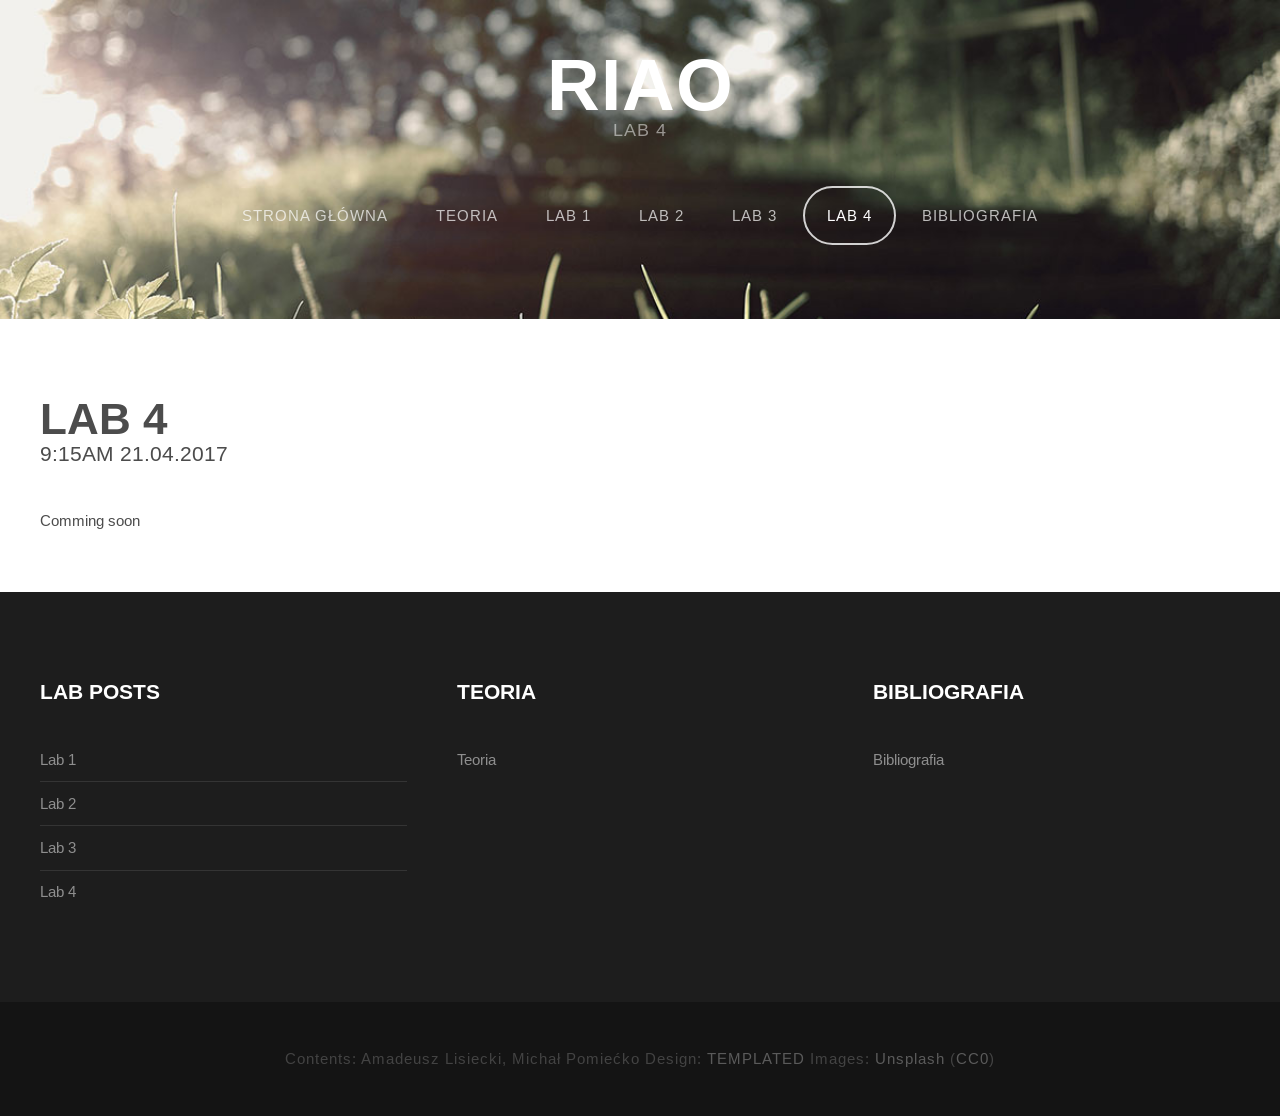
<file: lab4.html>
<!DOCTYPE HTML>
<!--
	Iridium by TEMPLATED
    templated.co @templatedco
    Released for free under the Creative Commons Attribution 3.0 license (templated.co/license)
-->
<html>
	<head>
		<title>RIAO project no. 2</title>
		<meta http-equiv="content-type" content="text/html; charset=utf-8" />
		<meta name="description" content="" />
		<meta name="keywords" content="" />
		<link href='http://fonts.googleapis.com/css?family=Arimo:400,700' rel='stylesheet' type='text/css'>
		<!--[if lte IE 8]><script src="js/html5shiv.js"></script><![endif]-->
		<script src="http://ajax.googleapis.com/ajax/libs/jquery/1.11.0/jquery.min.js"></script>
		<script src="js/skel.min.js"></script>
		<script src="js/skel-panels.min.js"></script>
		<script src="js/init.js"></script>
		<noscript>
			<link rel="stylesheet" href="css/skel-noscript.css" />
			<link rel="stylesheet" href="css/style.css" />
			<link rel="stylesheet" href="css/style-desktop.css" />
		</noscript>
		<!--[if lte IE 8]><link rel="stylesheet" href="css/ie/v8.css" /><![endif]-->
		<!--[if lte IE 9]><link rel="stylesheet" href="css/ie/v9.css" /><![endif]-->
	</head>
	<body class="no-sidebar">

		<!-- Header -->
		<div id="header">
			<div class="container">

				<!-- Logo -->
				<div id="logo">
					<h1><a href="#">RIAO</a></h1>
					<span>Lab 4</span>
				</div>

				<!-- Nav -->
				<nav id="nav">
					<ul>
						<li><a href="index.html">Strona główna</a></li>
						<li><a href="theory.html">Teoria</a></li>
						<li><a href="lab1.html">Lab 1</a></li>
						<li><a href="lab2.html">Lab 2</a></li>
						<li><a href="lab3.html">Lab 3</a></li>
						<li class="active"><a href="lab4.html">Lab 4</a></li>
						<li><a href="references.html">Bibliografia</a></li>
					</ul>
				</nav>
			</div>
		</div>

		<!-- Main -->
		<div id="main">
			<div class="container">
				<div class="row">

					<!-- Content -->
					<div id="content" class="12u skel-cell-important">
						<section>
							<header>
								<h2>Lab 4</h2>
								<span class="byline">9:15AM 21.04.2017</span>
							</header>
							<p>Comming soon</p>
						</section>
					</div>

				</div>
			</div>
		</div>

		<!-- Footer -->
		<div id="footer">
			<div class="container">
				<div class="row">
					<div class="4u">
						<section>
							<h2>Lab posts</h2>
							<ul class="default">
								<li><a href="lab1.html">Lab 1</a></li>
								<li><a href="lab2.html">Lab 2</a></li>
								<li><a href="lab3.html">Lab 3</a></li>
								<li><a href="lab4.html">Lab 4</a></li>
							</ul>
						</section>
					</div>
					<div class="4u">
						<section>
							<h2>Teoria</h2>
							<ul class="default">
								<li><a href="theory.html">Teoria</a></li>
							</ul>
						</section>
					</div>
					<div class="4u">
						<section>
							<h2>Bibliografia</h2>
							<ul class="default">
								<li><a href="references.html">Bibliografia</a></li>
							</ul>
						</section>
					</div>
				</div>
			</div>
		</div>

		<!-- Copyright -->
		<div id="copyright">
			<div class="container">
				Contents: Amadeusz Lisiecki, Michał Pomiećko Design: <a href="http://templated.co">TEMPLATED</a> Images: <a href="http://unsplash.com">Unsplash</a> (<a href="http://unsplash.com/cc0">CC0</a>)
			</div>
		</div>

	</body>
</html>
</file>
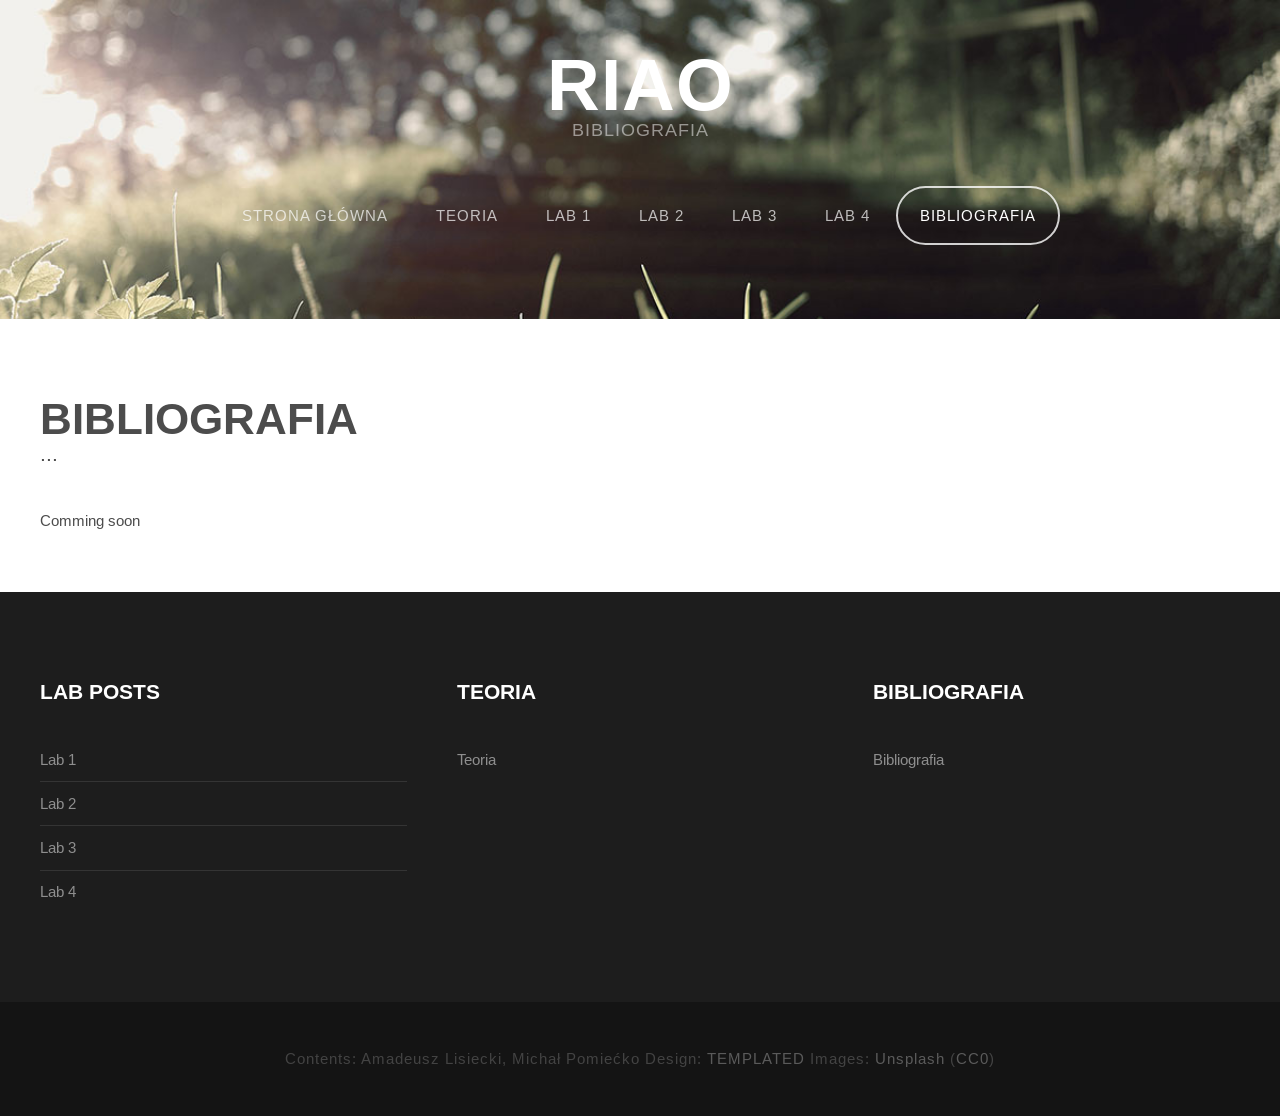
<file: references.html>
<!DOCTYPE HTML>
<!--
	Iridium by TEMPLATED
    templated.co @templatedco
    Released for free under the Creative Commons Attribution 3.0 license (templated.co/license)
-->
<html>
	<head>
		<title>RIAO project no. 2</title>
		<meta http-equiv="content-type" content="text/html; charset=utf-8" />
		<meta name="description" content="" />
		<meta name="keywords" content="" />
		<link href='http://fonts.googleapis.com/css?family=Arimo:400,700' rel='stylesheet' type='text/css'>
		<!--[if lte IE 8]><script src="js/html5shiv.js"></script><![endif]-->
		<script src="http://ajax.googleapis.com/ajax/libs/jquery/1.11.0/jquery.min.js"></script>
		<script src="js/skel.min.js"></script>
		<script src="js/skel-panels.min.js"></script>
		<script src="js/init.js"></script>
		<noscript>
			<link rel="stylesheet" href="css/skel-noscript.css" />
			<link rel="stylesheet" href="css/style.css" />
			<link rel="stylesheet" href="css/style-desktop.css" />
		</noscript>
		<!--[if lte IE 8]><link rel="stylesheet" href="css/ie/v8.css" /><![endif]-->
		<!--[if lte IE 9]><link rel="stylesheet" href="css/ie/v9.css" /><![endif]-->
	</head>
	<body class="no-sidebar">

		<!-- Header -->
		<div id="header">
			<div class="container">

				<!-- Logo -->
				<div id="logo">
					<h1><a href="#">RIAO</a></h1>
					<span>Bibliografia</span>
				</div>

				<!-- Nav -->
				<nav id="nav">
					<ul>
						<li><a href="index.html">Strona główna</a></li>
						<li><a href="theory.html">Teoria</a></li>
						<li><a href="lab1.html">Lab 1</a></li>
						<li><a href="lab2.html">Lab 2</a></li>
						<li><a href="lab3.html">Lab 3</a></li>
						<li><a href="lab4.html">Lab 4</a></li>
						<li class="active"><a href="references.html">Bibliografia</a></li>
					</ul>
				</nav>
			</div>
		</div>

		<!-- Main -->
		<div id="main">
			<div class="container">
				<div class="row">

					<!-- Content -->
					<div id="content" class="12u skel-cell-important">
						<section>
							<header>
								<h2>Bibliografia</h2>
								<span class="byline">...</span>
							</header>
							<p>Comming soon</p>
						</section>
					</div>

				</div>
			</div>
		</div>

		<!-- Footer -->
		<div id="footer">
			<div class="container">
				<div class="row">
					<div class="4u">
						<section>
							<h2>Lab posts</h2>
							<ul class="default">
								<li><a href="lab1.html">Lab 1</a></li>
								<li><a href="lab2.html">Lab 2</a></li>
								<li><a href="lab3.html">Lab 3</a></li>
								<li><a href="lab4.html">Lab 4</a></li>
							</ul>
						</section>
					</div>
					<div class="4u">
						<section>
							<h2>Teoria</h2>
							<ul class="default">
								<li><a href="theory.html">Teoria</a></li>
							</ul>
						</section>
					</div>
					<div class="4u">
						<section>
							<h2>Bibliografia</h2>
							<ul class="default">
								<li><a href="references.html">Bibliografia</a></li>
							</ul>
						</section>
					</div>
				</div>
			</div>
		</div>

		<!-- Copyright -->
		<div id="copyright">
			<div class="container">
				Contents: Amadeusz Lisiecki, Michał Pomiećko Design: <a href="http://templated.co">TEMPLATED</a> Images: <a href="http://unsplash.com">Unsplash</a> (<a href="http://unsplash.com/cc0">CC0</a>)
			</div>
		</div>

	</body>
</html>
</file>
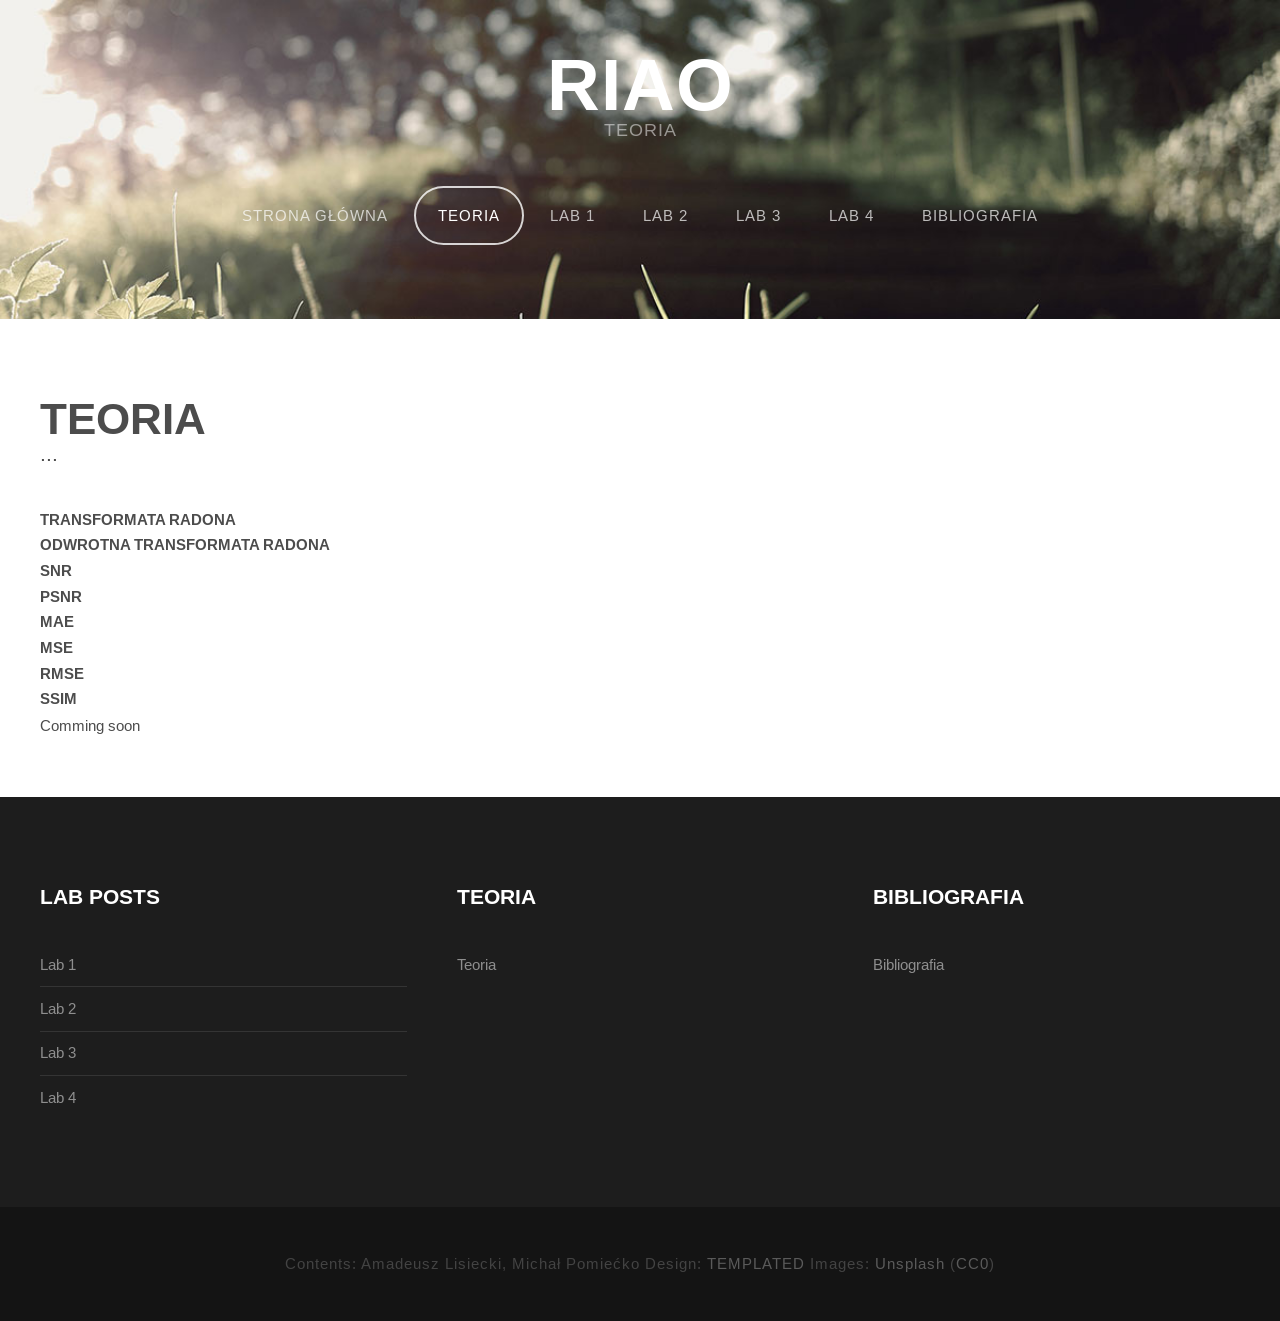
<file: theory.html>
<!DOCTYPE HTML>
<!--
	Iridium by TEMPLATED
    templated.co @templatedco
    Released for free under the Creative Commons Attribution 3.0 license (templated.co/license)
-->
<html>
	<head>
		<title>RIAO project no. 2</title>
		<meta http-equiv="content-type" content="text/html; charset=utf-8" />
		<meta name="description" content="" />
		<meta name="keywords" content="" />
		<link href='http://fonts.googleapis.com/css?family=Arimo:400,700' rel='stylesheet' type='text/css'>
		<!--[if lte IE 8]><script src="js/html5shiv.js"></script><![endif]-->
		<script src="http://ajax.googleapis.com/ajax/libs/jquery/1.11.0/jquery.min.js"></script>
		<script src="js/skel.min.js"></script>
		<script src="js/skel-panels.min.js"></script>
		<script src="js/init.js"></script>
		<noscript>
			<link rel="stylesheet" href="css/skel-noscript.css" />
			<link rel="stylesheet" href="css/style.css" />
			<link rel="stylesheet" href="css/style-desktop.css" />
		</noscript>
		<!--[if lte IE 8]><link rel="stylesheet" href="css/ie/v8.css" /><![endif]-->
		<!--[if lte IE 9]><link rel="stylesheet" href="css/ie/v9.css" /><![endif]-->
	</head>
	<body class="no-sidebar">

		<!-- Header -->
		<div id="header">
			<div class="container">

				<!-- Logo -->
				<div id="logo">
					<h1><a href="#">RIAO</a></h1>
					<span>Teoria</span>
				</div>

				<!-- Nav -->
				<nav id="nav">
					<ul>
						<li><a href="index.html">Strona główna</a></li>
						<li class="active"><a href="theory.html">Teoria</a></li>
						<li><a href="lab1.html">Lab 1</a></li>
						<li><a href="lab2.html">Lab 2</a></li>
						<li><a href="lab3.html">Lab 3</a></li>
						<li><a href="lab4.html">Lab 4</a></li>
						<li><a href="references.html">Bibliografia</a></li>
					</ul>
				</nav>
			</div>
		</div>

		<!-- Main -->
		<div id="main">
			<div class="container">
				<div class="row">

					<!-- Content -->
					<div id="content" class="12u skel-cell-important">
						<section>
							<header>
								<h2>Teoria</h2>
								<span class="byline">...</span>
							</header>
							<h3>Transformata Radona</h3>
							<h3>Odwrotna transformata Radona</h3>
							<h3>SNR</h3>
							<h3>PSNR</h3>
							<h3>MAE</h3>
							<h3>MSE</h3>
							<h3>RMSE</h3>
							<h3>SSIM</h3>
							<p>Comming soon</p>
						</section>
					</div>

				</div>
			</div>
		</div>

		<!-- Footer -->
		<div id="footer">
			<div class="container">
				<div class="row">
					<div class="4u">
						<section>
							<h2>Lab posts</h2>
							<ul class="default">
								<li><a href="lab1.html">Lab 1</a></li>
								<li><a href="lab2.html">Lab 2</a></li>
								<li><a href="lab3.html">Lab 3</a></li>
								<li><a href="lab4.html">Lab 4</a></li>
							</ul>
						</section>
					</div>
					<div class="4u">
						<section>
							<h2>Teoria</h2>
							<ul class="default">
								<li><a href="theory.html">Teoria</a></li>
							</ul>
						</section>
					</div>
					<div class="4u">
						<section>
							<h2>Bibliografia</h2>
							<ul class="default">
								<li><a href="references.html">Bibliografia</a></li>
							</ul>
						</section>
					</div>
				</div>
			</div>
		</div>

		<!-- Copyright -->
		<div id="copyright">
			<div class="container">
				Contents: Amadeusz Lisiecki, Michał Pomiećko Design: <a href="http://templated.co">TEMPLATED</a> Images: <a href="http://unsplash.com">Unsplash</a> (<a href="http://unsplash.com/cc0">CC0</a>)
			</div>
		</div>

	</body>
</html>
</file>
<file: css/skel-noscript.css>
/* Resets (http://meyerweb.com/eric/tools/css/reset/ | v2.0 | 20110126 | License: none (public domain)) */

	html,body,div,span,applet,object,iframe,h1,h2,h3,h4,h5,h6,p,blockquote,pre,a,abbr,acronym,address,big,cite,code,del,dfn,em,img,ins,kbd,q,s,samp,small,strike,strong,sub,sup,tt,var,b,u,i,center,dl,dt,dd,ol,ul,li,fieldset,form,label,legend,table,caption,tbody,tfoot,thead,tr,th,td,article,aside,canvas,details,embed,figure,figcaption,footer,header,hgroup,menu,nav,output,ruby,section,summary,time,mark,audio,video{margin:0;padding:0;border:0;font-size:100%;font:inherit;vertical-align:baseline;}article,aside,details,figcaption,figure,footer,header,hgroup,menu,nav,section{display:block;}body{line-height:1;}ol,ul{list-style:none;}blockquote,q{quotes:none;}blockquote:before,blockquote:after,q:before,q:after{content:'';content:none;}table{border-collapse:collapse;border-spacing:0;}body{-webkit-text-size-adjust:none}

/* Box Model */

	*, *:before, *:after {
		-moz-box-sizing: border-box;
		-webkit-box-sizing: border-box;
		-o-box-sizing: border-box;
		-ms-box-sizing: border-box;
		box-sizing: border-box;
	}

/* Container */

	body {
		min-width: 1200px;
	}

	.container {
		width: 1200px;
		margin-left: auto;
		margin-right: auto;
	}

	/* Modifiers */
	
		.container.small {
			width: 900px;
		}

		.container.big {
			width: 100%;
			max-width: 1500px;
			min-width: 1200px;
		}

/* Grid */

	/* Cells */

		.\31 2u { width: 100% }
		.\31 1u { width: 91.6666666667% }
		.\31 0u { width: 83.3333333333% }
		.\39 u { width: 75% }
		.\38 u { width: 66.6666666667% }
		.\37 u { width: 58.3333333333% }
		.\36 u { width: 50% }
		.\35 u { width: 41.6666666667% }
		.\34 u { width: 33.3333333333% }
		.\33 u { width: 25% }
		.\32 u { width: 16.6666666667% }
		.\31 u { width: 8.3333333333% }
		.\-11u { margin-left: 91.6666666667% }
		.\-10u { margin-left: 83.3333333333% }
		.\-9u { margin-left: 75% }
		.\-8u { margin-left: 66.6666666667% }
		.\-7u { margin-left: 58.3333333333% }
		.\-6u { margin-left: 50% }
		.\-5u { margin-left: 41.6666666667% }
		.\-4u { margin-left: 33.3333333333% }
		.\-3u { margin-left: 25% }
		.\-2u { margin-left: 16.6666666667% }
		.\-1u { margin-left: 8.3333333333% }

		.row > * {
			padding: 50px 0 0 50px;
			float: left;
			-moz-box-sizing: border-box;
			-webkit-box-sizing: border-box;
			-o-box-sizing: border-box;
			-ms-box-sizing: border-box;
			box-sizing: border-box;
		}

		.row + .row > * {
			padding-top: 50px;
		}

		.row {
			margin-left: -50px;
		}

	/* Rows */

		.row:after {
			content: '';
			display: block;
			clear: both;
			height: 0;
		}

		.row:first-child > * {
			padding-top: 0;
		}

		.row > * {
			padding-top: 0;
		}

		/* Modifiers */

			/* Flush */

				.row.flush {
					margin-left: 0;
				}

				.row.flush > * {
					padding: 0 !important;
				}

			/* Quarter */

				.row.quarter > * {
					padding: 12.5px 0 0 12.5px;
				}

				.row.quarter + .row.quarter > * {
					padding-top: 12.5px;
				}

				.row.quarter {
					margin-left: -12.5px;
				}

			/* Half */

				.row.half > * {
					padding: 25px 0 0 25px;
				}

				.row.half + .row.half > * {
					padding-top: 25px;
				}

				.row.half {
					margin-left: -25px;
				}

			/* One and (a) Half */

				.row.oneandhalf > * {
					padding: 75px 0 0 75px;
				}

				.row.oneandhalf + .row.oneandhalf > * {
					padding-top: 75px;
				}

				.row.oneandhalf {
					margin-left: -75px;
				}

			/* Double */

				.row.double > * {
					padding: 100px 0 0 100px;
				}

				.row.double + .row.double > * {
					padding-top: 100px;
				}

				.row.double {
					margin-left: -100px;
				}
</file>
<file: css/style.css>
/*
	Iridium by TEMPLATED
    templated.co @templatedco
    Released for free under the Creative Commons Attribution 3.0 license (templated.co/license)
*/

/*********************************************************************************/
/* Basic                                                                         */
/*********************************************************************************/

	body
	{
		background: #141414;
	}

	body,input,textarea,select
	{
		font-family: 'Arimo', sans-serif;
		font-size: 11pt;
		line-height: 1.75em;
		color: #4c4c4c;
	}

	h1,h2,h3,h4,h5,h6
	{
		text-transform: uppercase;
		font-weight: bold;
	}

		h1 a, h2 a, h3 a, h4 a, h5 a, h6 a
		{
			color: inherit;
			text-decoration: none;
		}

	/* Change this to whatever font weight/color pairing is most suitable */
	strong, b
	{
		font-weight: bold;
		color: #000000;
	}

	em, i
	{
		font-style: italic;
	}

	/* Don't forget to set this to something that matches the design */
	a
	{
		text-decoration: underline;
		color: #272727;
	}

	a:hover
	{
		text-decoration: none;
	}

	sub
	{
		position: relative;
		top: 0.5em;
		font-size: 0.8em;
	}

	sup
	{
		position: relative;
		top: -0.5em;
		font-size: 0.8em;
	}

	hr
	{
		border: 0;
		border-top: solid 1px #ddd;
	}

	blockquote
	{
		border-left: solid 0.5em #ddd;
		padding: 1em 0 1em 2em;
		font-style: italic;
	}

	p, ul, ol, dl, table
	{
		margin-bottom: 1em;
	}

	header
	{
		margin-bottom: 1em;
	}

		header h2
		{
		}

		header .byline
		{
			display: block;
			margin: 0.5em 0 0 0;
			padding: 0 0 0.5em 0;
		}

	footer
	{
		margin-top: 1em;
	}

	br.clear
	{
		clear: both;
	}

	/* Sections/Articles */

		section,
		article
		{
			margin-bottom: 3em;
		}

		section > :last-child,
		article > :last-child
		{
			margin-bottom: 0;
		}

		section:last-child,
		article:last-child
		{
			margin-bottom: 0;
		}

		.row > section,
		.row > article
		{
			margin-bottom: 0;
		}

	/* Images */

		.image
		{
			display: inline-block;
		}

			.image img
			{
				display: block;
				width: 100%;
			}

			.image.featured
			{
				display: block;
				width: 100%;
				margin: 0 0 2em 0;
			}

			.image.full
			{
				display: block;
				width: 100%;
				margin: 0 0 2em 0;
			}

			.image.left
			{
				float: left;
				margin: 0 2em 2em 0;
			}

			.image.centered
			{
				display: block;
				margin: 0 0 2em 0;
			}

				.image.centered img
				{
					margin: 0 auto;
					width: auto;
				}

	/* Lists */

		ul.default
		{
			margin: 0;
			padding: 0;
			list-style: none;
		}

			ul.default li
			{
				padding: 0.60em 0em;
				border-top: 1px solid;
				border-color: rgba(255,255,255,.1);
			}

			ul.default li:first-child
			{
				padding-top: 0;
				border-top: none;
			}

			ul.default a
			{
				text-decoration: none;
				color: rgba(255,255,255,.5);
			}

			ul.default a:hover
			{
				text-decoration: underline;
			}

		ul.style {
		}

		ul.style li {
			margin: 0;
			padding: 2em 0em 1.5em 0em;
			border-top: 1px solid #ECECEC;
		}

		ul.style li:first-child
		{
			padding-top: 0;
			border-top: none;
		}

		ul.style img {
			float: left;
			margin-right: 20px;
		}

		ul.style p {
		}

		ul.style .posted {
			padding: 0em 0em 1em 0em;
			letter-spacing: 1px;
			text-transform: uppercase;
			font-size: 8pt;
			color: #A2A2A2;
		}

		ul.style .first {
			padding-top: 0px;
			border-top: none;
		}


	/* Buttons */

		.button
		{
			position: relative;
			display: inline-block;
			margin-top: 2em;
			padding: 0.90em 1.5em;
			background: #e95d3c;
			border-radius: 40px;
			text-decoration: none;
			text-transform: uppercase;
			font-size: 1.1em;
			color: #FFF;
			-moz-transition: color 0.35s ease-in-out, background-color 0.35s ease-in-out;
			-webkit-transition: color 0.35s ease-in-out, background-color 0.35s ease-in-out;
			-o-transition: color 0.35s ease-in-out, background-color 0.35s ease-in-out;
			-ms-transition: color 0.35s ease-in-out, background-color 0.35s ease-in-out;
			transition: color 0.35s ease-in-out, background-color 0.35s ease-in-out;
			cursor: pointer;
		}

			.button:hover
			{
				background: #de3d27;
				color: #FFF !important;
			}

/*********************************************************************************/
/* Header                                                                        */
/*********************************************************************************/

	#header
	{
		position: relative;
		background: #2a2f27 url(../images/banner.jpg) no-repeat;
		background-size: cover;
	}

	#logo
	{
	}

	#nav
	{
	}

		#nav ul
		{
			margin: 0;
		}

/*********************************************************************************/
/* Banner                                                                        */
/*********************************************************************************/

	#banner
	{
		position: relative;
		background: #333;
		color: #fff;
	}

/*********************************************************************************/
/* Main                                                                          */
/*********************************************************************************/

	#main
	{
		position: relative;
		background: #fff;
	}

/*********************************************************************************/
/* Featured                                                                      */
/*********************************************************************************/

	#featured
	{
		position: relative;
		background: #f2f2f2;
	}

	#featured h2
	{
		display: block;
		margin-bottom: 2em;
		font-size: 1.4em;
	}

/*********************************************************************************/
/* Footer                                                                        */
/*********************************************************************************/

	#footer
	{
		position: relative;
		background: #1d1d1d;
	}

	#footer h2
	{
		display: block;
		color: #FFF;
	}

/*********************************************************************************/
/* Copyright                                                                     */
/*********************************************************************************/

	#copyright
	{
		position: relative;
		padding: 3em 0em;
		letter-spacing: 1px;
		text-align: center;
		color: rgba(255,255,255,.2);
	}

	#copyright .container
	{
	}

	#copyright a
	{
		text-decoration: none;
		color: rgba(255,255,255,.3);
	}
</file>
<file: css/style-desktop.css>
/*
	Iridium by TEMPLATED
    templated.co @templatedco
    Released for free under the Creative Commons Attribution 3.0 license (templated.co/license)
*/

/*********************************************************************************/
/* Basic                                                                         */
/*********************************************************************************/

	body
	{
	}

	body,input,textarea,select
	{
		font-size: 11pt;
	}

/*********************************************************************************/
/* Header                                                                        */
/*********************************************************************************/

	#header
	{
		position: relative;
		padding: 5em 0em;
		text-align: center;
	}
	
		.homepage #header
		{
			padding: 15em 0em;
		}

		#header .container
		{
		}

/*********************************************************************************/
/* Logo                                                                          */
/*********************************************************************************/

	#logo
	{
		margin-bottom: 3em;
	}
	
		#logo h1
		{
			color: #FFF;
		}
	
		#logo h1 a
		{
			display: block;
			letter-spacing: 1px;
			text-decoration: none;
			text-transform: uppercase;
			font-size: 5em;
			font-weight: 900;
			color: #FFF;
		}

		#logo span
		{
			display: block;
			padding-top: 1em;
			letter-spacing: 1px;
			text-transform: uppercase;
			font-size: 1.2em;
			color: rgba(255,255,255,.5);
		}			
			

/*********************************************************************************/
/* Nav                                                                           */
/*********************************************************************************/

	#nav
	{
	}

		#nav > ul > li
		{
			display: inline-block;
		}
		
			#nav > ul > li:last-child
			{
				padding-right: 0;
			}

			#nav > ul > li > a,
			#nav > ul > li > span
			{
				display: block;
				padding: 1em 1.5em;
				letter-spacing: 1px;
				text-decoration: none;
				text-transform: uppercase;
				font-weight: 200;
				font-size: 1em;
				outline: 0;
				color: rgba(255,255,255,.7);
			}


			#nav > ul > li > a:hover
			{
				color: #FFF;
			}

			#nav li.active a
			{
				background: none;
				border-radius: 40px;
				border: 2px solid;
				border-color: rgba(255,255,255,.8);
				color: #FFF;
			}

			#nav > ul > li > ul
			{
				display: none;
			}


/*********************************************************************************/
/* Main                                                                          */
/*********************************************************************************/

	#main
	{
		padding: 6em 0em 4em 0em;
	}
	
	#content
	{
	}
	
	#content header
	{
		margin-bottom: 2em;
	}
	
	#content header h2
	{
		font-size: 3em;
	}
	
	#content header .byline
	{
		font-size: 1.40em;
	}
	
	#sidebar h2
	{
		display: block;
		padding-bottom: 2em;
		font-size: 1.4em;
	}

/*********************************************************************************/
/* Featured                                                                      */
/*********************************************************************************/
	
	#featured
	{
		padding: 6em 0em;
	}

/*********************************************************************************/
/* Footer                                                                        */
/*********************************************************************************/
	
	#footer
	{
		position: relative;
		padding: 6em 0em;
	}
	
	#footer h2
	{
		padding-bottom: 2em;
		font-size: 1.4em;
	}
	
/*********************************************************************************/
/* Copyright                                                                     */
/*********************************************************************************/
	
	#copyright
	{
		padding: 3em 0em;
	}
</file>
<file: css/ie/v8.css>
/*********************************************************************************/
/* Basic                                                                         */
/*********************************************************************************/

	.button
	{
		/*
		
		For elements that use border-radius, add the following:
		
			-ms-behavior: url('css/ie/PIE.htc');

		Note that PIE.htc requires its elements to be relative or absolute:

			position: relative;

		*/
	}
</file>
<file: css/ie/v9.css>
/*********************************************************************************/
/* Basic                                                                         */
/*********************************************************************************/
</file>
